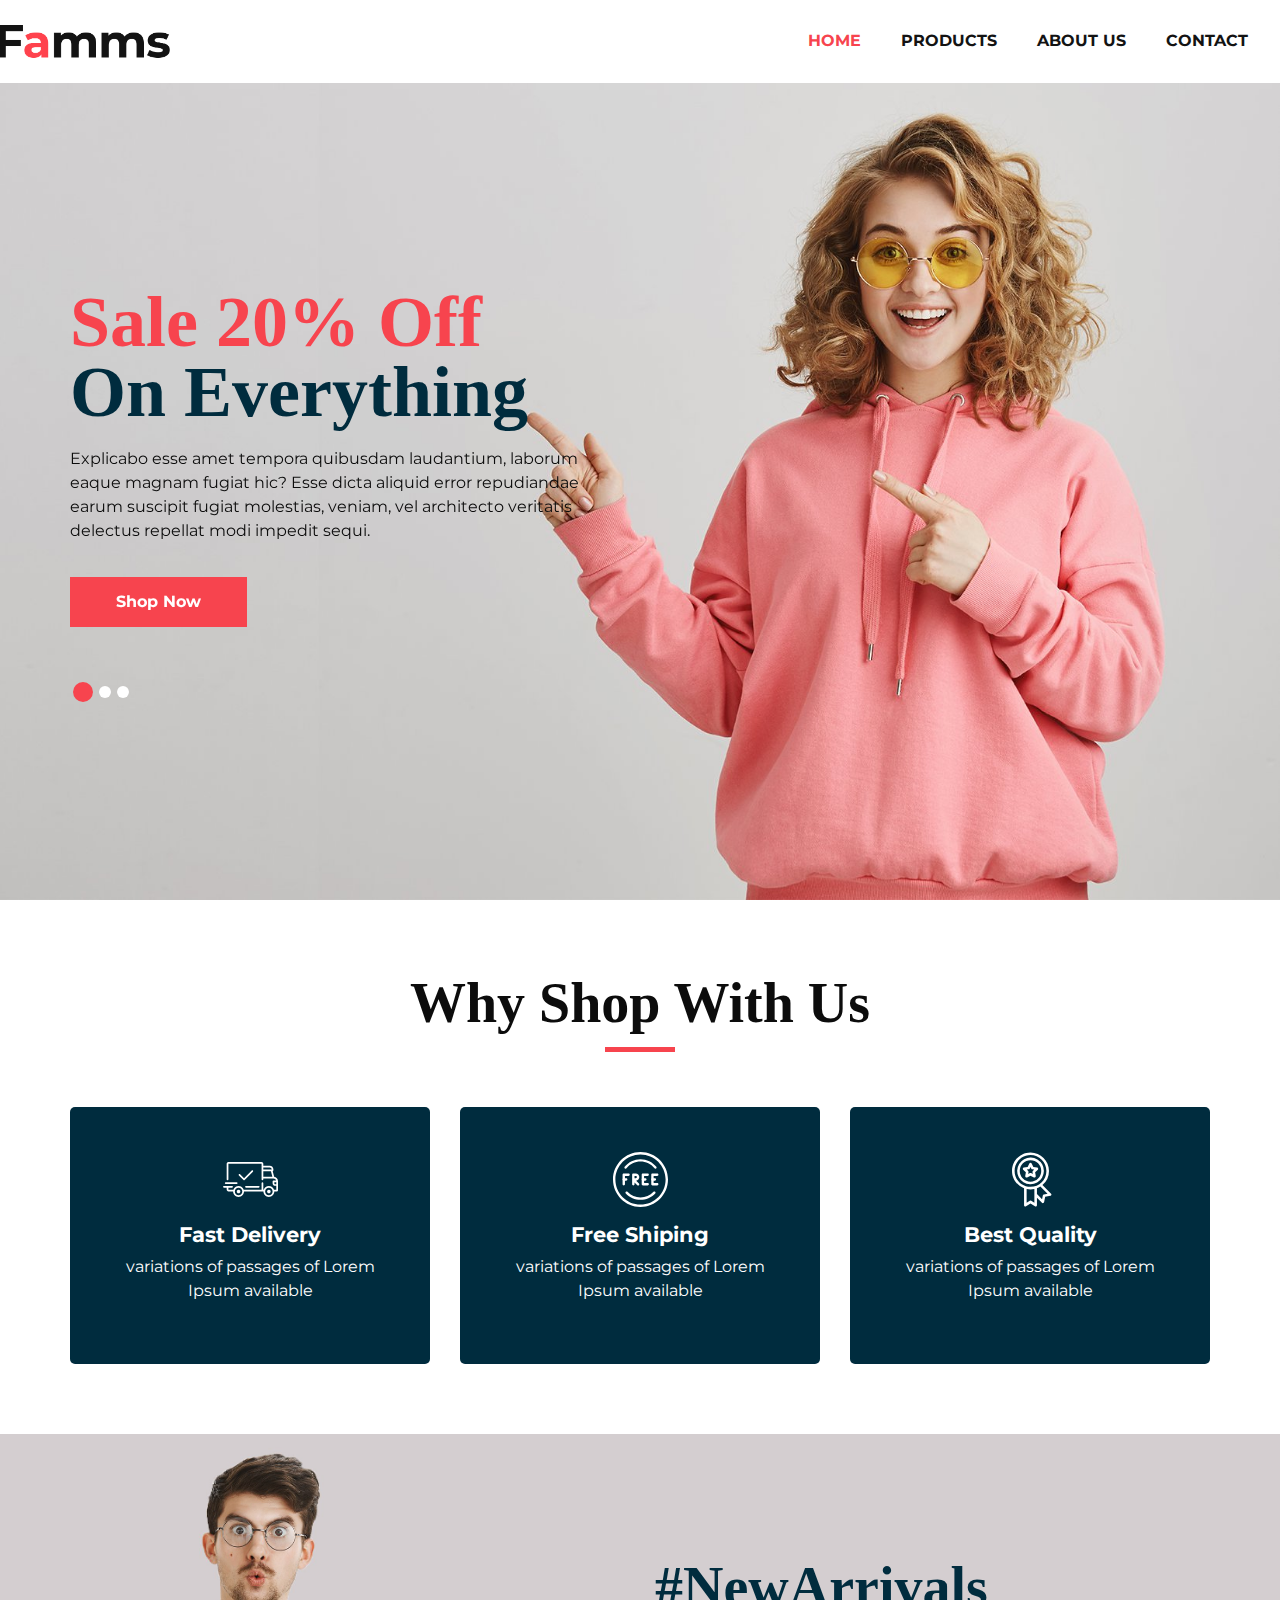
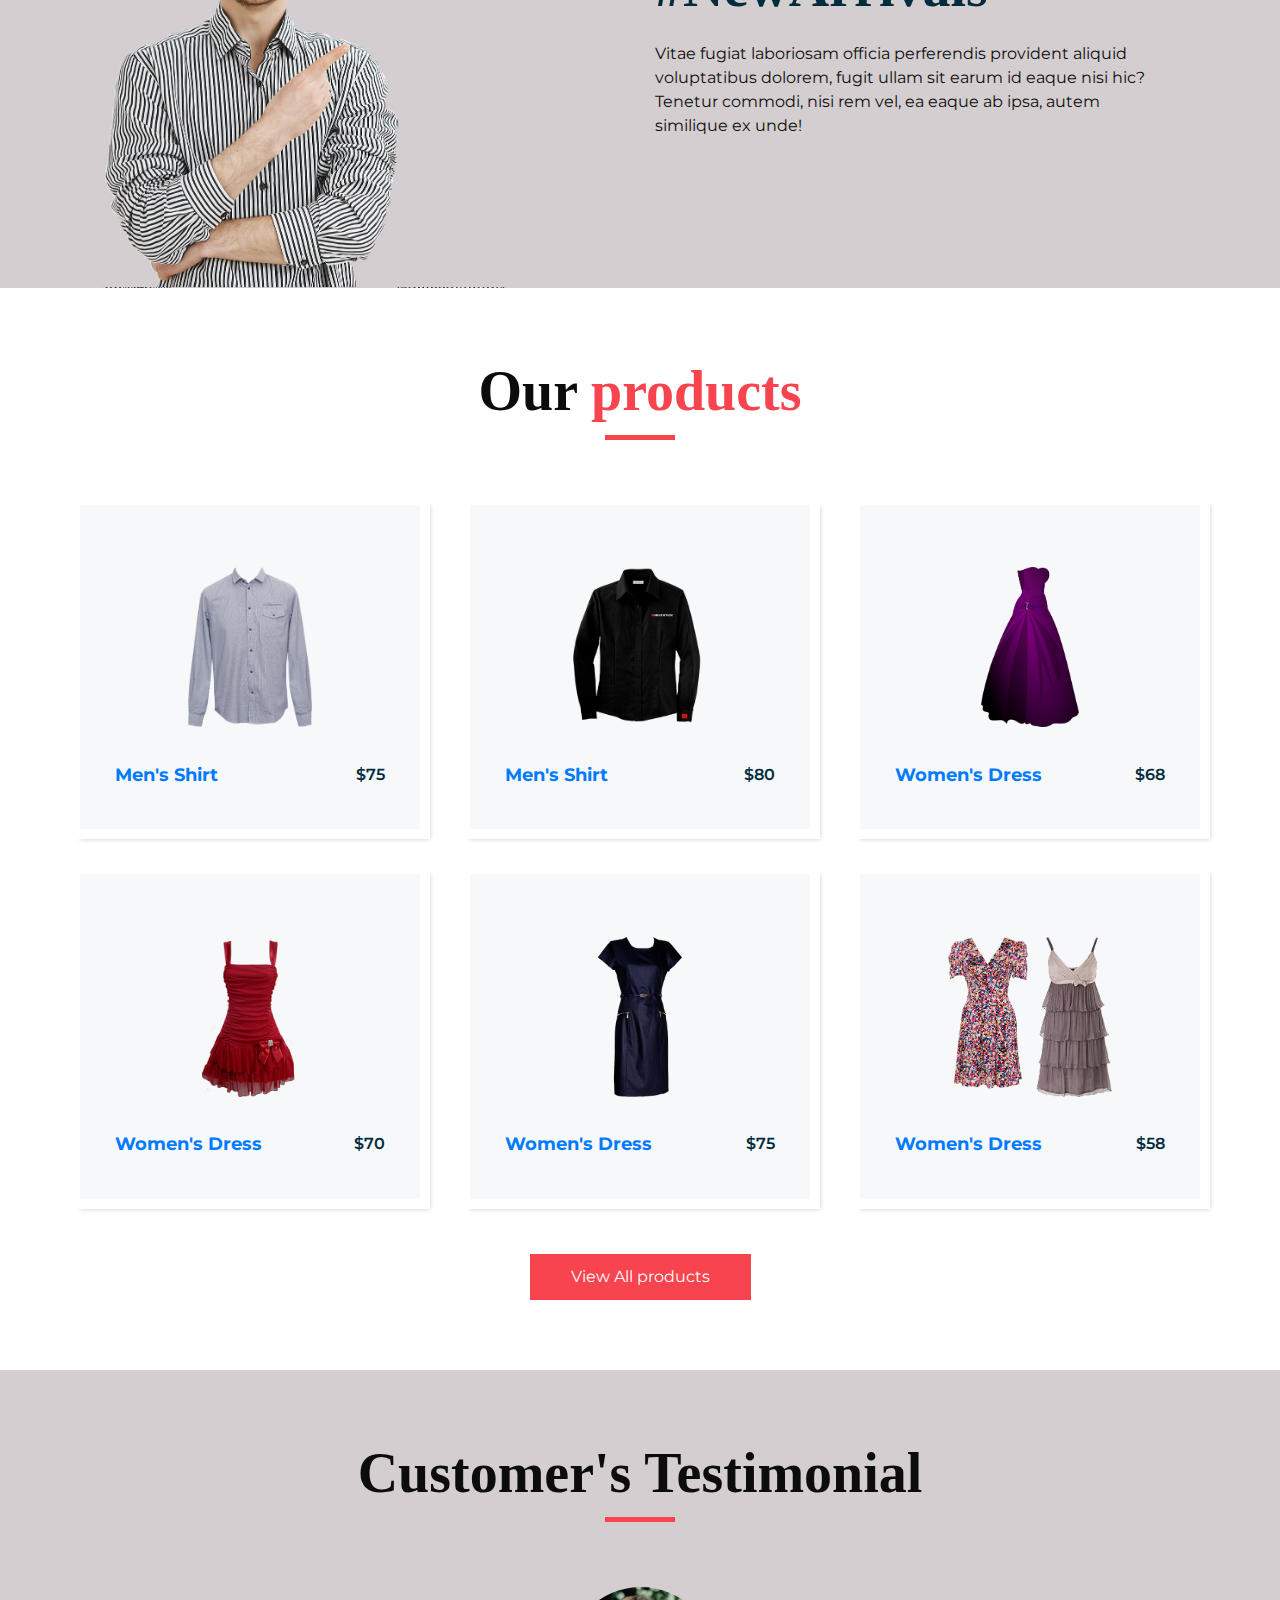
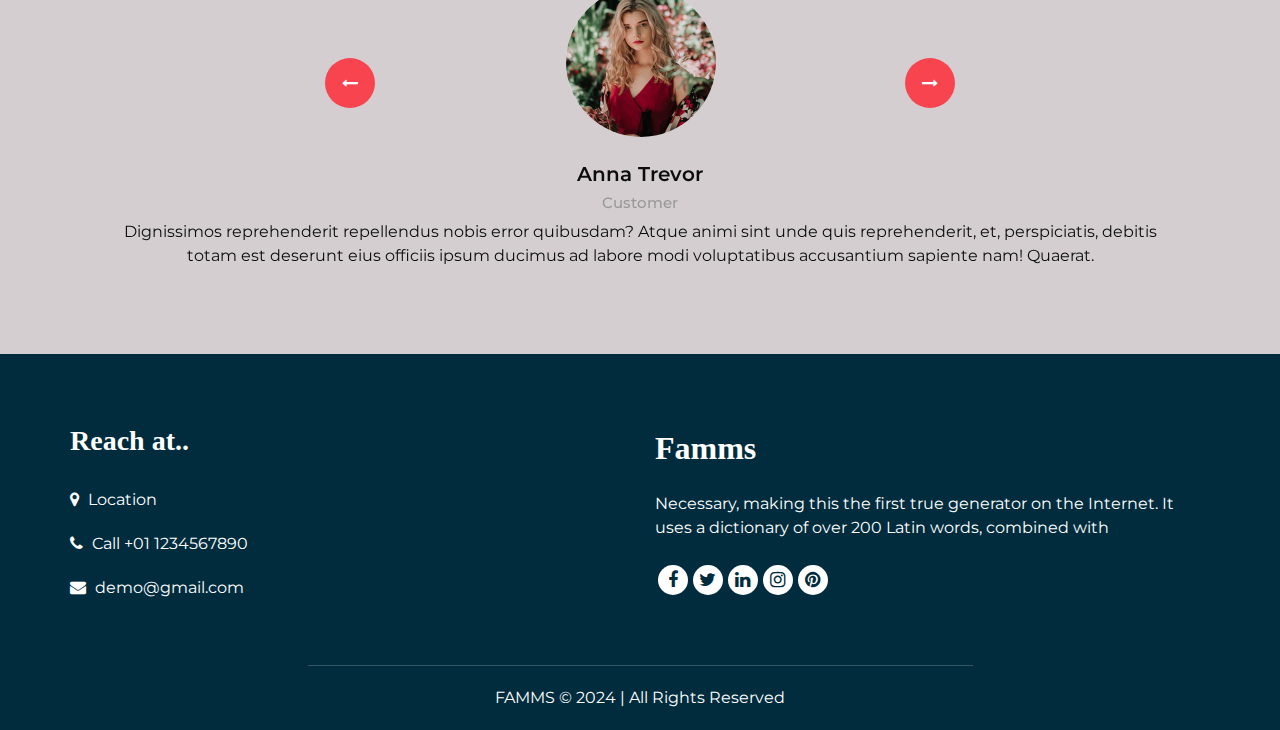
<file: index.html>
<!DOCTYPE html>
<html>

<head>
   <!-- Basic -->
   <meta charset="utf-8" />
   <meta http-equiv="X-UA-Compatible" content="IE=edge" />
   <!-- Mobile Metas -->
   <meta name="viewport" content="width=device-width, initial-scale=1, shrink-to-fit=no" />
   <!-- Site Metas -->
   <meta name="keywords" content="" />
   <meta name="description" content="" />
   <meta name="author" content="" />
   <link rel="shortcut icon" href="images/favicon.png" type="">
   <title>Home - Famms</title>
   <!-- bootstrap core css -->
   <link rel="stylesheet" type="text/css" href="css/bootstrap.css" />
   <!-- font awesome style -->
   <link href="css/font-awesome.min.css" rel="stylesheet" />
   <!-- Custom styles for this template -->
   <link href="css/style.css" rel="stylesheet" />
   <!-- responsive style -->
   <link href="css/responsive.css" rel="stylesheet" />
</head>

<body>
   <div class="hero_area">
      <!-- header section starts -->
      <header class="header_section">
         <div class="container">
            <nav class="navbar navbar-expand-lg custom_nav-container ">
               <a class="navbar-brand logo-left" href="#"><img width="250" src="images/logo.png" alt="#" /></a>
               <button class="navbar-toggler" type="button" data-toggle="collapse" data-target="#navbarSupportedContent"
                  aria-controls="navbarSupportedContent" aria-expanded="false" aria-label="Toggle navigation">
                  <span class=""> </span>
               </button>
               <div class="collapse navbar-collapse" id="navbarSupportedContent">
                  <ul class="navbar-nav right">
                     <li class="nav-item active">
                        <a class="nav-link" href="index.html">Home <span class="sr-only">(current)</span></a>
                     </li>
                     
                     <li class="nav-item">
                        <a class="nav-link" href="product.html">Products</a>
                     </li>
                     <li class="nav-item">
                        <a class="nav-link" href="about.html">About Us</a>
                     </li>
                     <li class="nav-item">
                        <a class="nav-link" href="contact.html">Contact</a>
                     </li>
                     <li class="nav-item">
                        <a class="nav-link" href="cart.html">
                           <svg version="1.1" id="Capa_1" xmlns="http://www.w3.org/2000/svg"
                              xmlns:xlink="http://www.w3.org/1999/xlink" x="0px" y="0px" viewBox="0 0 456.029 456.029"
                              style="enable-background:new 0 0 456.029 456.029;" xml:space="preserve">
                              <g>
                                 <g>
                                    <path
                                       d="M345.6,338.862c-29.184,0-53.248,23.552-53.248,53.248c0,29.184,23.552,53.248,53.248,53.248
                                          c29.184,0,53.248-23.552,53.248-53.248C398.336,362.926,374.784,338.862,345.6,338.862z" />
                                 </g>
                              </g>
                              <g>
                                 <g>
                                    <path d="M439.296,84.91c-1.024,0-2.56-0.512-4.096-0.512H112.64l-5.12-34.304C104.448,27.566,84.992,10.67,61.952,10.67H20.48
                                          C9.216,10.67,0,19.886,0,31.15c0,11.264,9.216,20.48,20.48,20.48h41.472c2.56,0,4.608,2.048,5.12,4.608l31.744,216.064
                                          c4.096,27.136,27.648,47.616,55.296,47.616h212.992c26.624,0,49.664-18.944,55.296-45.056l33.28-166.4
                                          C457.728,97.71,450.56,86.958,439.296,84.91z" />
                                 </g>
                              </g>
                              <g>
                                 <g>
                                    <path
                                       d="M215.04,389.55c-1.024-28.16-24.576-50.688-52.736-50.688c-29.696,1.536-52.224,26.112-51.2,55.296
                                          c1.024,28.16,24.064,50.688,52.224,50.688h1.024C193.536,443.31,216.576,418.734,215.04,389.55z" />
                                 </g>
                              </g>
                              <g>
                              </g>
                              <g>
                              </g>
                              <g>
                              </g>
                              <g>
                              </g>
                              <g>
                              </g>
                              <g>
                              </g>
                              <g>
                              </g>
                              <g>
                              </g>
                              <g>
                              </g>
                              <g>
                              </g>
                              <g>
                              </g>
                              <g>
                              </g>
                              <g>
                              </g>
                              <g>
                              </g>
                              <g>
                              </g>
                           </svg>
                        </a>
                     </li>
                     <form class="form-inline">
                        <button class="btn  my-2 my-sm-0 nav_search-btn" type="submit">
                           <i class="fa fa-search" aria-hidden="true"></i>
                        </button>
                     </form>
                  </ul>
               </div>
            </nav>
         </div>
      </header>
      <!-- end header section -->
      <!-- slider section -->
      <section class="slider_section ">
         <div class="slider_bg_box">
            <img src="images/slider-bg.jpg" alt="">
         </div>
         <div id="customCarousel1" class="carousel slide" data-ride="carousel">
            <div class="carousel-inner">
               <div class="carousel-item active">
                  <div class="container ">
                     <div class="row">
                        <div class="col-md-7 col-lg-6 ">
                           <div class="detail-box">
                              <h1>
                                 <span>
                                    Sale 20% Off
                                 </span>
                                 <br>
                                 On Everything
                              </h1>
                              <p>
                                 Explicabo esse amet tempora quibusdam laudantium, laborum eaque magnam fugiat hic? Esse
                                 dicta aliquid error repudiandae earum suscipit fugiat molestias, veniam, vel architecto
                                 veritatis delectus repellat modi impedit sequi.
                              </p>
                              <div class="btn-box">
                                 <a href="#product" class="btn1">
                                    Shop Now
                                 </a>
                              </div>
                           </div>
                        </div>
                     </div>
                  </div>
               </div>
               <div class="carousel-item ">
                  <div class="container ">
                     <div class="row">
                        <div class="col-md-7 col-lg-6 ">
                           <div class="detail-box">
                              <h1>
                                 <span>
                                    Sale 20% Off
                                 </span>
                                 <br>
                                 On Everything
                              </h1>
                              <p>
                                 Explicabo esse amet tempora quibusdam laudantium, laborum eaque magnam fugiat hic? Esse
                                 dicta aliquid error repudiandae earum suscipit fugiat molestias, veniam, vel architecto
                                 veritatis delectus repellat modi impedit sequi.
                              </p>
                              <div class="btn-box">
                                 <a href="#product" class="btn1">
                                    Shop Now
                                 </a>
                              </div>
                           </div>
                        </div>
                     </div>
                  </div>
               </div>
               <div class="carousel-item">
                  <div class="container ">
                     <div class="row">
                        <div class="col-md-7 col-lg-6 ">
                           <div class="detail-box">
                              <h1>
                                 <span>
                                    Sale 20% Off
                                 </span>
                                 <br>
                                 On Everything
                              </h1>
                              <p>
                                 Explicabo esse amet tempora quibusdam laudantium, laborum eaque magnam fugiat hic? Esse
                                 dicta aliquid error repudiandae earum suscipit fugiat molestias, veniam, vel architecto
                                 veritatis delectus repellat modi impedit sequi.
                              </p>
                              <div class="btn-box">
                                 <a href="#product" class="btn1">
                                    Shop Now
                                 </a>
                              </div>
                           </div>
                        </div>
                     </div>
                  </div>
               </div>
            </div>
            <div class="container">
               <ol class="carousel-indicators">
                  <li data-target="#customCarousel1" data-slide-to="0" class="active"></li>
                  <li data-target="#customCarousel1" data-slide-to="1"></li>
                  <li data-target="#customCarousel1" data-slide-to="2"></li>
               </ol>
            </div>
         </div>
      </section>
      <!-- end slider section -->
   </div>
   <!-- why section -->
   <section class="why_section layout_padding">
      <div class="container">
         <div class="heading_container heading_center">
            <h2>
               Why Shop With Us
            </h2>
         </div>
         <div class="row">
            <div class="col-md-4">
               <div class="box ">
                  <div class="img-box">
                     <svg version="1.1" id="Layer_1" xmlns="http://www.w3.org/2000/svg"
                        xmlns:xlink="http://www.w3.org/1999/xlink" x="0px" y="0px" viewBox="0 0 512 512"
                        style="enable-background:new 0 0 512 512;" xml:space="preserve">
                        <g>
                           <g>
                              <path d="M476.158,231.363l-13.259-53.035c3.625-0.77,6.345-3.986,6.345-7.839v-8.551c0-18.566-15.105-33.67-33.67-33.67h-60.392
                                    V110.63c0-9.136-7.432-16.568-16.568-16.568H50.772c-9.136,0-16.568,7.432-16.568,16.568V256c0,4.427,3.589,8.017,8.017,8.017
                                    c4.427,0,8.017-3.589,8.017-8.017V110.63c0-0.295,0.239-0.534,0.534-0.534h307.841c0.295,0,0.534,0.239,0.534,0.534v145.372
                                    c0,4.427,3.589,8.017,8.017,8.017c4.427,0,8.017-3.589,8.017-8.017v-9.088h94.569c0.008,0,0.014,0.002,0.021,0.002
                                    c0.008,0,0.015-0.001,0.022-0.001c11.637,0.008,21.518,7.646,24.912,18.171h-24.928c-4.427,0-8.017,3.589-8.017,8.017v17.102
                                    c0,13.851,11.268,25.119,25.119,25.119h9.086v35.273h-20.962c-6.886-19.883-25.787-34.205-47.982-34.205
                                    s-41.097,14.322-47.982,34.205h-3.86v-60.393c0-4.427-3.589-8.017-8.017-8.017c-4.427,0-8.017,3.589-8.017,8.017v60.391H192.817
                                    c-6.886-19.883-25.787-34.205-47.982-34.205s-41.097,14.322-47.982,34.205H50.772c-0.295,0-0.534-0.239-0.534-0.534v-17.637
                                    h34.739c4.427,0,8.017-3.589,8.017-8.017s-3.589-8.017-8.017-8.017H8.017c-4.427,0-8.017,3.589-8.017,8.017
                                    s3.589,8.017,8.017,8.017h26.188v17.637c0,9.136,7.432,16.568,16.568,16.568h43.304c-0.002,0.178-0.014,0.355-0.014,0.534
                                    c0,27.996,22.777,50.772,50.772,50.772s50.772-22.776,50.772-50.772c0-0.18-0.012-0.356-0.014-0.534h180.67
                                    c-0.002,0.178-0.014,0.355-0.014,0.534c0,27.996,22.777,50.772,50.772,50.772c27.995,0,50.772-22.776,50.772-50.772
                                    c0-0.18-0.012-0.356-0.014-0.534h26.203c4.427,0,8.017-3.589,8.017-8.017v-85.511C512,251.989,496.423,234.448,476.158,231.363z
                                    M375.182,144.301h60.392c9.725,0,17.637,7.912,17.637,17.637v0.534h-78.029V144.301z M375.182,230.881v-52.376h71.235
                                    l13.094,52.376H375.182z M144.835,401.904c-19.155,0-34.739-15.583-34.739-34.739s15.584-34.739,34.739-34.739
                                    c19.155,0,34.739,15.583,34.739,34.739S163.99,401.904,144.835,401.904z M427.023,401.904c-19.155,0-34.739-15.583-34.739-34.739
                                    s15.584-34.739,34.739-34.739c19.155,0,34.739,15.583,34.739,34.739S446.178,401.904,427.023,401.904z M495.967,299.29h-9.086
                                    c-5.01,0-9.086-4.076-9.086-9.086v-9.086h18.171V299.29z" />
                           </g>
                        </g>
                        <g>
                           <g>
                              <path
                                 d="M144.835,350.597c-9.136,0-16.568,7.432-16.568,16.568c0,9.136,7.432,16.568,16.568,16.568
                                    c9.136,0,16.568-7.432,16.568-16.568C161.403,358.029,153.971,350.597,144.835,350.597z" />
                           </g>
                        </g>
                        <g>
                           <g>
                              <path
                                 d="M427.023,350.597c-9.136,0-16.568,7.432-16.568,16.568c0,9.136,7.432,16.568,16.568,16.568
                                    c9.136,0,16.568-7.432,16.568-16.568C443.591,358.029,436.159,350.597,427.023,350.597z" />
                           </g>
                        </g>
                        <g>
                           <g>
                              <path d="M332.96,316.393H213.244c-4.427,0-8.017,3.589-8.017,8.017s3.589,8.017,8.017,8.017H332.96
                                    c4.427,0,8.017-3.589,8.017-8.017S337.388,316.393,332.96,316.393z" />
                           </g>
                        </g>
                        <g>
                           <g>
                              <path d="M127.733,282.188H25.119c-4.427,0-8.017,3.589-8.017,8.017s3.589,8.017,8.017,8.017h102.614
                                    c4.427,0,8.017-3.589,8.017-8.017S132.16,282.188,127.733,282.188z" />
                           </g>
                        </g>
                        <g>
                           <g>
                              <path d="M278.771,173.37c-3.13-3.13-8.207-3.13-11.337,0.001l-71.292,71.291l-37.087-37.087c-3.131-3.131-8.207-3.131-11.337,0
                                    c-3.131,3.131-3.131,8.206,0,11.337l42.756,42.756c1.565,1.566,3.617,2.348,5.668,2.348s4.104-0.782,5.668-2.348l76.96-76.96
                                    C281.901,181.576,281.901,176.501,278.771,173.37z" />
                           </g>
                        </g>
                        <g>
                        </g>
                        <g>
                        </g>
                        <g>
                        </g>
                        <g>
                        </g>
                        <g>
                        </g>
                        <g>
                        </g>
                        <g>
                        </g>
                        <g>
                        </g>
                        <g>
                        </g>
                        <g>
                        </g>
                        <g>
                        </g>
                        <g>
                        </g>
                        <g>
                        </g>
                        <g>
                        </g>
                        <g>
                        </g>
                     </svg>
                  </div>
                  <div class="detail-box">
                     <h5>
                        Fast Delivery
                     </h5>
                     <p>
                        variations of passages of Lorem Ipsum available
                     </p>
                  </div>
               </div>
            </div>
            <div class="col-md-4">
               <div class="box ">
                  <div class="img-box">
                     <svg version="1.1" id="Capa_1" xmlns="http://www.w3.org/2000/svg"
                        xmlns:xlink="http://www.w3.org/1999/xlink" x="0px" y="0px" viewBox="0 0 490.667 490.667"
                        style="enable-background:new 0 0 490.667 490.667;" xml:space="preserve">
                        <g>
                           <g>
                              <path d="M138.667,192H96c-5.888,0-10.667,4.779-10.667,10.667V288c0,5.888,4.779,10.667,10.667,10.667s10.667-4.779,10.667-10.667
                                    v-74.667h32c5.888,0,10.667-4.779,10.667-10.667S144.555,192,138.667,192z" />
                           </g>
                        </g>
                        <g>
                           <g>
                              <path d="M117.333,234.667H96c-5.888,0-10.667,4.779-10.667,10.667S90.112,256,96,256h21.333c5.888,0,10.667-4.779,10.667-10.667
                                    S123.221,234.667,117.333,234.667z" />
                           </g>
                        </g>
                        <g>
                           <g>
                              <path d="M245.333,0C110.059,0,0,110.059,0,245.333s110.059,245.333,245.333,245.333s245.333-110.059,245.333-245.333
                                    S380.608,0,245.333,0z M245.333,469.333c-123.52,0-224-100.48-224-224s100.48-224,224-224s224,100.48,224,224
                                    S368.853,469.333,245.333,469.333z" />
                           </g>
                        </g>
                        <g>
                           <g>
                              <path d="M386.752,131.989C352.085,88.789,300.544,64,245.333,64s-106.752,24.789-141.419,67.989
                                    c-3.691,4.587-2.965,11.307,1.643,14.997c4.587,3.691,11.307,2.965,14.976-1.643c30.613-38.144,76.096-60.011,124.8-60.011
                                    s94.187,21.867,124.779,60.011c2.112,2.624,5.205,3.989,8.32,3.989c2.368,0,4.715-0.768,6.677-2.347
                                    C389.717,143.296,390.443,136.576,386.752,131.989z" />
                           </g>
                        </g>
                        <g>
                           <g>
                              <path
                                 d="M376.405,354.923c-4.224-4.032-11.008-3.861-15.061,0.405c-30.613,32.235-71.808,50.005-116.011,50.005
                                    s-85.397-17.771-115.989-50.005c-4.032-4.309-10.816-4.437-15.061-0.405c-4.309,4.053-4.459,10.816-0.405,15.083
                                    c34.667,36.544,81.344,56.661,131.456,56.661s96.789-20.117,131.477-56.661C380.864,365.739,380.693,358.976,376.405,354.923z" />
                           </g>
                        </g>
                        <g>
                           <g>
                              <path d="M206.805,255.723c15.701-2.027,27.861-15.488,27.861-31.723c0-17.643-14.357-32-32-32h-21.333
                                    c-5.888,0-10.667,4.779-10.667,10.667v42.581c0,0.043,0,0.107,0,0.149V288c0,5.888,4.779,10.667,10.667,10.667
                                    S192,293.888,192,288v-16.917l24.448,24.469c2.091,2.069,4.821,3.115,7.552,3.115c2.731,0,5.461-1.045,7.531-3.136
                                    c4.16-4.16,4.16-10.923,0-15.083L206.805,255.723z M192,234.667v-21.333h10.667c5.867,0,10.667,4.779,10.667,10.667
                                    s-4.8,10.667-10.667,10.667H192z" />
                           </g>
                        </g>
                        <g>
                           <g>
                              <path d="M309.333,277.333h-32v-64h32c5.888,0,10.667-4.779,10.667-10.667S315.221,192,309.333,192h-42.667
                                    c-5.888,0-10.667,4.779-10.667,10.667V288c0,5.888,4.779,10.667,10.667,10.667h42.667c5.888,0,10.667-4.779,10.667-10.667
                                    S315.221,277.333,309.333,277.333z" />
                           </g>
                        </g>
                        <g>
                           <g>
                              <path d="M288,234.667h-21.333c-5.888,0-10.667,4.779-10.667,10.667S260.779,256,266.667,256H288
                                    c5.888,0,10.667-4.779,10.667-10.667S293.888,234.667,288,234.667z" />
                           </g>
                        </g>
                        <g>
                           <g>
                              <path d="M394.667,277.333h-32v-64h32c5.888,0,10.667-4.779,10.667-10.667S400.555,192,394.667,192H352
                                    c-5.888,0-10.667,4.779-10.667,10.667V288c0,5.888,4.779,10.667,10.667,10.667h42.667c5.888,0,10.667-4.779,10.667-10.667
                                    S400.555,277.333,394.667,277.333z" />
                           </g>
                        </g>
                        <g>
                           <g>
                              <path d="M373.333,234.667H352c-5.888,0-10.667,4.779-10.667,10.667S346.112,256,352,256h21.333
                                    c5.888,0,10.667-4.779,10.667-10.667S379.221,234.667,373.333,234.667z" />
                           </g>
                        </g>
                        <g>
                        </g>
                        <g>
                        </g>
                        <g>
                        </g>
                        <g>
                        </g>
                        <g>
                        </g>
                        <g>
                        </g>
                        <g>
                        </g>
                        <g>
                        </g>
                        <g>
                        </g>
                        <g>
                        </g>
                        <g>
                        </g>
                        <g>
                        </g>
                        <g>
                        </g>
                        <g>
                        </g>
                        <g>
                        </g>
                     </svg>
                  </div>
                  <div class="detail-box">
                     <h5>
                        Free Shiping
                     </h5>
                     <p>
                        variations of passages of Lorem Ipsum available
                     </p>
                  </div>
               </div>
            </div>
            <div class="col-md-4">
               <div class="box ">
                  <div class="img-box">
                     <svg id="_30_Premium" height="512" viewBox="0 0 512 512" width="512"
                        xmlns="http://www.w3.org/2000/svg" data-name="30_Premium">
                        <g id="filled">
                           <path
                              d="m252.92 300h3.08a124.245 124.245 0 1 0 -4.49-.09c.075.009.15.023.226.03.394.039.789.06 1.184.06zm-96.92-124a100 100 0 1 1 100 100 100.113 100.113 0 0 1 -100-100z" />
                           <path
                              d="m447.445 387.635-80.4-80.4a171.682 171.682 0 0 0 60.955-131.235c0-94.841-77.159-172-172-172s-172 77.159-172 172c0 73.747 46.657 136.794 112 161.2v158.8c-.3 9.289 11.094 15.384 18.656 9.984l41.344-27.562 41.344 27.562c7.574 5.4 18.949-.7 18.656-9.984v-70.109l46.6 46.594c6.395 6.789 18.712 3.025 20.253-6.132l9.74-48.724 48.725-9.742c9.163-1.531 12.904-13.893 6.127-20.252zm-339.445-211.635c0-81.607 66.393-148 148-148s148 66.393 148 148-66.393 148-148 148-148-66.393-148-148zm154.656 278.016a12 12 0 0 0 -13.312 0l-29.344 19.562v-129.378a172.338 172.338 0 0 0 72 0v129.38zm117.381-58.353a12 12 0 0 0 -9.415 9.415l-6.913 34.58-47.709-47.709v-54.749a171.469 171.469 0 0 0 31.467-15.6l67.151 67.152z" />
                           <path
                              d="m287.62 236.985c8.349 4.694 19.251-3.212 17.367-12.618l-5.841-35.145 25.384-25c7.049-6.5 2.89-19.3-6.634-20.415l-35.23-5.306-15.933-31.867c-4.009-8.713-17.457-8.711-21.466 0l-15.933 31.866-35.23 5.306c-9.526 1.119-13.681 13.911-6.634 20.415l25.384 25-5.841 35.145c-1.879 9.406 9 17.31 17.367 12.618l31.62-16.414zm-53-32.359 2.928-17.615a12 12 0 0 0 -3.417-10.516l-12.721-12.531 17.658-2.66a12 12 0 0 0 8.947-6.5l7.985-15.971 7.985 15.972a12 12 0 0 0 8.947 6.5l17.658 2.66-12.723 12.535a12 12 0 0 0 -3.417 10.516l2.928 17.615-15.849-8.231a12 12 0 0 0 -11.058 0z" />
                        </g>
                     </svg>
                  </div>
                  <div class="detail-box">
                     <h5>
                        Best Quality
                     </h5>
                     <p>
                        variations of passages of Lorem Ipsum available
                     </p>
                  </div>
               </div>
            </div>
         </div>
      </div>
   </section>
   <!-- end why section -->

   <!-- arrival section -->
   <section class="arrival_section">
      <div class="container">
         <div class="box">
            <div class="arrival_bg_box">
               <img src="images/arrival-bg.png" alt="">
            </div>
            <div class="row">
               <div class="col-md-6 ml-auto">
                  <div class="heading_container remove_line_bt">
                     <h2>
                        #NewArrivals
                     </h2>
                  </div>
                  <p style="margin-top: 20px;margin-bottom: 30px;">
                     Vitae fugiat laboriosam officia perferendis provident aliquid voluptatibus dolorem, fugit ullam sit
                     earum id eaque nisi hic? Tenetur commodi, nisi rem vel, ea eaque ab ipsa, autem similique ex unde!
                  </p>
               </div>
            </div>
         </div>
      </div>
   </section>
   <!-- end arrival section -->

   <!-- product section -->
   <section id="product" class="product_section layout_padding">
      <div class="container">
         <div class="heading_container heading_center">
            <h2>
               Our <span>products</span>
            </h2>
         </div>
         <div class="row">
            <div class="col-sm-6 col-md-4 col-lg-4">
               <a href="product-landing.html?id=1" class="option1">
               <div class="box">
                  <div class="img-box">
                     <img src="images/p1.png" alt="Men's Shirt">
                  </div>
                  <div class="detail-box">
                     <h5>
                        Men's Shirt
                     </h5>
                     <h6>
                        $75
                     </h6>
                  </div>
               </div>
               </a>
            </div>
            <div class="col-sm-6 col-md-4 col-lg-4">
               <a href="product-landing.html?id=2" class="option1">
               <div class="box">
                  <div class="img-box">
                     <img src="images/p2.png" alt="Men's Shirt">
                  </div>
                  <div class="detail-box">
                     <h5>
                        Men's Shirt
                     </h5>
                     <h6>
                        $80
                     </h6>
                  </div>
               </div>
            </a>
            </div>
            <div class="col-sm-6 col-md-4 col-lg-4">
               <a href="product-landing.html?id=3" class="option1">
               <div class="box">
                  <div class="img-box">
                     <img src="images/p3.png" alt="Women's Dress">
                  </div>
                  <div class="detail-box">
                     <h5>
                        Women's Dress
                     </h5>
                     <h6>
                        $68
                     </h6>
                  </div>
               </div>
               </a>
            </div>
            <div class="col-sm-6 col-md-4 col-lg-4">
               <a href="product-landing.html?id=4" class="option1">
               <div class="box">
                  <div class="img-box">
                     <img src="images/p4.png" alt="Women's Dress">
                  </div>
                  <div class="detail-box">
                     <h5>
                        Women's Dress
                     </h5>
                     <h6>
                        $70
                     </h6>
                  </div>
               </div>
               </a>
            </div>
            <div class="col-sm-6 col-md-4 col-lg-4">
               <a href="product-landing.html?id=5" class="option1">
               <div class="box">
                  <div class="img-box">
                     <img src="images/p5.png" alt="Women's Dress">
                  </div>
                  <div class="detail-box">
                     <h5>
                        Women's Dress
                     </h5>
                     <h6>
                        $75
                     </h6>
                  </div>
               </div>
               </a>
            </div>
            <div class="col-sm-6 col-md-4 col-lg-4">
               <a href="product-landing.html?id=6" class="option1">
               <div class="box">
                  <div class="img-box">
                     <img src="images/p6.png" alt="Women's Dress">
                  </div>
                  <div class="detail-box">
                     <h5>
                        Women's Dress
                     </h5>
                     <h6>
                        $58
                     </h6>
                  </div>
               </div>
               </a>
            </div>
         </div>
         <div class="btn-box">
            <a href="product.html">
            View All products
            </a>
         </div>
      </div>
   </section>
   
   <!-- end product section -->

   <!-- client section -->
   <section class="client_section layout_padding" style="background-color: #d4ced0;">
      <div class="container-fuild">
         <div class="heading_container heading_center">
            <h2>
               Customer's Testimonial
            </h2>
         </div>
         <div id="carouselExample3Controls" class="carousel slide" data-ride="carousel">
            <div class="carousel-inner">
               <div class="carousel-item active">
                  <div class="box col-lg-10 mx-auto">
                     <div class="img_container">
                        <div class="img-box">
                           <div class="img_box-inner">
                              <img src="images/client.jpg" alt="">
                           </div>
                        </div>
                     </div>
                     <div class="detail-box">
                        <h5>
                           Anna Trevor
                        </h5>
                        <h6>
                           Customer
                        </h6>
                        <p>
                           Dignissimos reprehenderit repellendus nobis error quibusdam? Atque animi sint unde quis
                           reprehenderit, et, perspiciatis, debitis totam est deserunt eius officiis ipsum ducimus ad
                           labore modi voluptatibus accusantium sapiente nam! Quaerat.
                        </p>
                     </div>
                  </div>
               </div>
               <div class="carousel-item">
                  <div class="box col-lg-10 mx-auto">
                     <div class="img_container">
                        <div class="img-box">
                           <div class="img_box-inner">
                              <img src="images/client.jpg" alt="">
                           </div>
                        </div>
                     </div>
                     <div class="detail-box">
                        <h5>
                           Anna Trevor
                        </h5>
                        <h6>
                           Customer
                        </h6>
                        <p>
                           Dignissimos reprehenderit repellendus nobis error quibusdam? Atque animi sint unde quis
                           reprehenderit, et, perspiciatis, debitis totam est deserunt eius officiis ipsum ducimus ad
                           labore modi voluptatibus accusantium sapiente nam! Quaerat.
                        </p>
                     </div>
                  </div>
               </div>
               <div class="carousel-item">
                  <div class="box col-lg-10 mx-auto">
                     <div class="img_container">
                        <div class="img-box">
                           <div class="img_box-inner">
                              <img src="images/client.jpg" alt="">
                           </div>
                        </div>
                     </div>
                     <div class="detail-box">
                        <h5>
                           Anna Trevor
                        </h5>
                        <h6>
                           Customer
                        </h6>
                        <p>
                           Dignissimos reprehenderit repellendus nobis error quibusdam? Atque animi sint unde quis
                           reprehenderit, et, perspiciatis, debitis totam est deserunt eius officiis ipsum ducimus ad
                           labore modi voluptatibus accusantium sapiente nam! Quaerat.
                        </p>
                     </div>
                  </div>
               </div>
            </div>
            <div class="carousel_btn_box">
               <a class="carousel-control-prev" href="#carouselExample3Controls" role="button" data-slide="prev">
                  <i class="fa fa-long-arrow-left" aria-hidden="true"></i>
                  <span class="sr-only">Previous</span>
               </a>
               <a class="carousel-control-next" href="#carouselExample3Controls" role="button" data-slide="next">
                  <i class="fa fa-long-arrow-right" aria-hidden="true"></i>
                  <span class="sr-only">Next</span>
               </a>
            </div>
         </div>
      </div>
   </section>
   <!-- end client section -->
   <!-- footer start -->
   <footer class="footer_section">
      <div class="container">
         <div class="row">
            <div class="col-md-6 footer-col">
               <div class="footer_contact">
                  <h4>
                     Reach at..
                  </h4>
                  <div class="contact_link_box">
                     <a href="">
                     <i class="fa fa-map-marker" aria-hidden="true"></i>
                     <span>
                     Location
                     </span>
                     </a>
                     <a href="">
                     <i class="fa fa-phone" aria-hidden="true"></i>
                     <span>
                     Call +01 1234567890
                     </span>
                     </a>
                     <a href="">
                     <i class="fa fa-envelope" aria-hidden="true"></i>
                     <span>
                     demo@gmail.com
                     </span>
                     </a>
                  </div>
               </div>
            </div>
            <div class="col-md-6 footer-col">
               <div class="footer_detail">
                  <a href="index.html" class="footer-logo">
                  Famms
                  </a>
                  <p>
                     Necessary, making this the first true generator on the Internet. It uses a dictionary of over 200 Latin words, combined with
                  </p>
                  <div class="footer_social">
                     <a href="">
                     <i class="fa fa-facebook" aria-hidden="true"></i>
                     </a>
                     <a href="">
                     <i class="fa fa-twitter" aria-hidden="true"></i>
                     </a>
                     <a href="">
                     <i class="fa fa-linkedin" aria-hidden="true"></i>
                     </a>
                     <a href="">
                     <i class="fa fa-instagram" aria-hidden="true"></i>
                     </a>
                     <a href="">
                     <i class="fa fa-pinterest" aria-hidden="true"></i>
                     </a>
                  </div>
               </div>
            </div>
            
         </div>
         <div class="footer-info">
            <div class="col-lg-7 mx-auto px-0">
               <p>FAMMS © 2024 | All Rights Reserved
               </p>
            </div>
         </div>
      </div>
   </footer>
   <!-- jQery -->
   <script src="js/jquery-3.4.1.min.js"></script>
   <!-- popper js -->
   <script src="js/popper.min.js"></script>
   <!-- bootstrap js -->
   <script src="js/bootstrap.js"></script>
   <!-- custom js -->
   <script src="js/custom.js"></script>
</body>

</html>
</file>
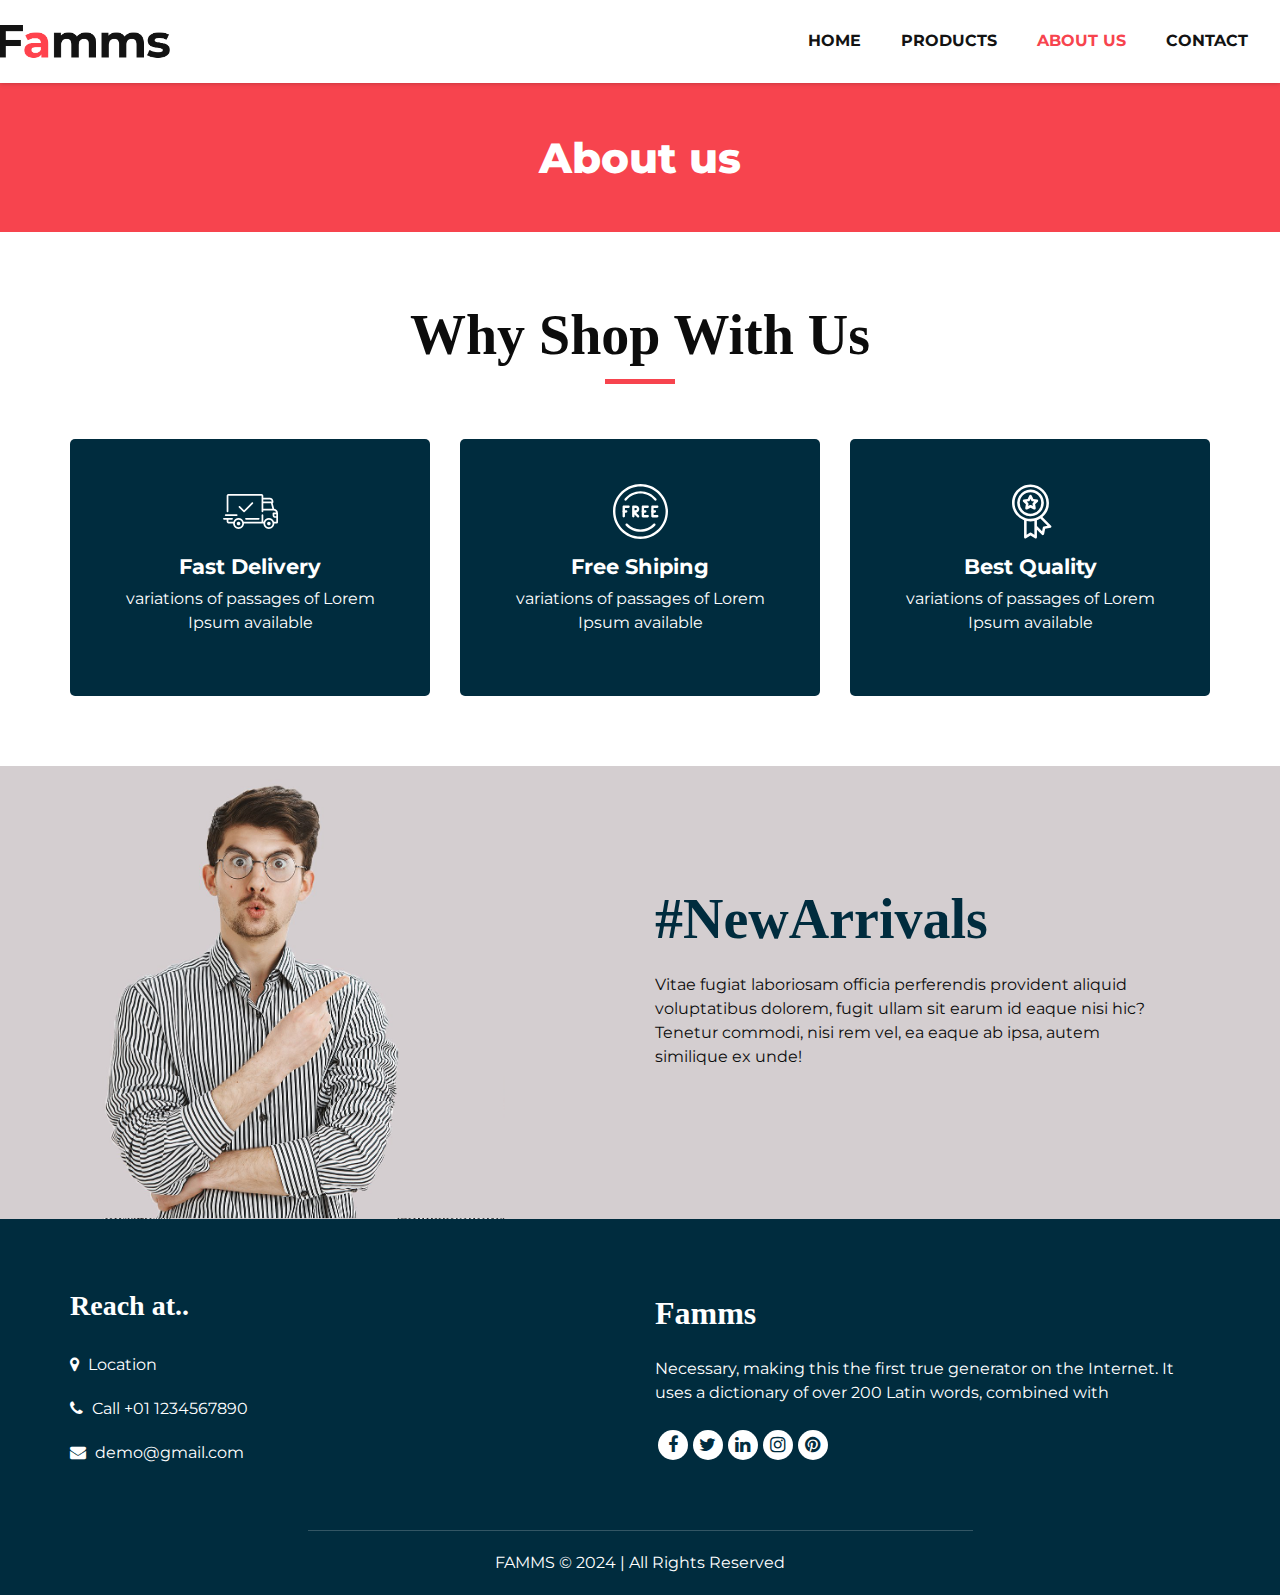
<file: about.html>
<!DOCTYPE html>
<html>
   <head>
      <!-- Basic -->
      <meta charset="utf-8" />
      <meta http-equiv="X-UA-Compatible" content="IE=edge" />
      <!-- Mobile Metas -->
      <meta name="viewport" content="width=device-width, initial-scale=1, shrink-to-fit=no" />
      <!-- Site Metas -->
      <meta name="keywords" content="" />
      <meta name="description" content="" />
      <meta name="author" content="" />
      <link rel="shortcut icon" href="images/favicon.png" type="">
      <title>About - Famms</title>
      <!-- bootstrap core css -->
      <link rel="stylesheet" type="text/css" href="css/bootstrap.css" />
      <!-- font awesome style -->
      <link href="css/font-awesome.min.css" rel="stylesheet" />
      <!-- Custom styles for this template -->
      <link href="css/style.css" rel="stylesheet" />
      <!-- responsive style -->
      <link href="css/responsive.css" rel="stylesheet" />
   </head>
   <body class="sub_page">
      <div class="hero_area">
         <!-- header section strats -->
         <header class="header_section">
            <div class="container">
               <nav class="navbar navbar-expand-lg custom_nav-container ">
                  <a class="navbar-brand logo-left" href="index.html"><img width="250" src="images/logo.png" alt="#" /></a>
                  <button class="navbar-toggler" type="button" data-toggle="collapse" data-target="#navbarSupportedContent" aria-controls="navbarSupportedContent" aria-expanded="false" aria-label="Toggle navigation">
                  <span class=""> </span>
                  </button>
                  <div class="collapse navbar-collapse" id="navbarSupportedContent">
                     <ul class="navbar-nav right">
                        <li class="nav-item">
                           <a class="nav-link" href="index.html">Home <span class="sr-only">(current)</span></a>
                        </li>
                        
                        <li class="nav-item">
                           <a class="nav-link" href="product.html">Products</a>
                        </li>
                        <li class="nav-item active">
                           <a class="nav-link" href="#">About Us</a>
                        </li>
                        <li class="nav-item">
                           <a class="nav-link" href="contact.html">Contact</a>
                        </li>
                        <li class="nav-item">
                           <a class="nav-link" href="cart.html">
                              <svg version="1.1" id="Capa_1" xmlns="http://www.w3.org/2000/svg" xmlns:xlink="http://www.w3.org/1999/xlink" x="0px" y="0px" viewBox="0 0 456.029 456.029" style="enable-background:new 0 0 456.029 456.029;" xml:space="preserve">
                                 <g>
                                    <g>
                                       <path d="M345.6,338.862c-29.184,0-53.248,23.552-53.248,53.248c0,29.184,23.552,53.248,53.248,53.248
                                          c29.184,0,53.248-23.552,53.248-53.248C398.336,362.926,374.784,338.862,345.6,338.862z" />
                                    </g>
                                 </g>
                                 <g>
                                    <g>
                                       <path d="M439.296,84.91c-1.024,0-2.56-0.512-4.096-0.512H112.64l-5.12-34.304C104.448,27.566,84.992,10.67,61.952,10.67H20.48
                                          C9.216,10.67,0,19.886,0,31.15c0,11.264,9.216,20.48,20.48,20.48h41.472c2.56,0,4.608,2.048,5.12,4.608l31.744,216.064
                                          c4.096,27.136,27.648,47.616,55.296,47.616h212.992c26.624,0,49.664-18.944,55.296-45.056l33.28-166.4
                                          C457.728,97.71,450.56,86.958,439.296,84.91z" />
                                    </g>
                                 </g>
                                 <g>
                                    <g>
                                       <path d="M215.04,389.55c-1.024-28.16-24.576-50.688-52.736-50.688c-29.696,1.536-52.224,26.112-51.2,55.296
                                          c1.024,28.16,24.064,50.688,52.224,50.688h1.024C193.536,443.31,216.576,418.734,215.04,389.55z" />
                                    </g>
                                 </g>
                                 <g>
                                 </g>
                                 <g>
                                 </g>
                                 <g>
                                 </g>
                                 <g>
                                 </g>
                                 <g>
                                 </g>
                                 <g>
                                 </g>
                                 <g>
                                 </g>
                                 <g>
                                 </g>
                                 <g>
                                 </g>
                                 <g>
                                 </g>
                                 <g>
                                 </g>
                                 <g>
                                 </g>
                                 <g>
                                 </g>
                                 <g>
                                 </g>
                                 <g>
                                 </g>
                              </svg>
                           </a>
                        </li>
                        <form class="form-inline">
                           <button class="btn  my-2 my-sm-0 nav_search-btn" type="submit">
                           <i class="fa fa-search" aria-hidden="true"></i>
                           </button>
                        </form>
                     </ul>
                  </div>
               </nav>
            </div>
         </header>
         <!-- end header section -->
      </div>
      <!-- inner page section -->
      <section class="inner_page_head">
         <div class="container_fuild">
            <div class="row">
               <div class="col-md-12">
                  <div class="full">
                     <h3>About us</h3>
                  </div>
               </div>
            </div>
         </div>
      </section>
      <!-- end inner page section -->
      <!-- why section -->
      <section class="why_section layout_padding">
         <div class="container">
            <div class="heading_container heading_center">
               <h2>
                  Why Shop With Us
               </h2>
            </div>
            <div class="row">
               <div class="col-md-4">
                  <div class="box ">
                     <div class="img-box">
                        <svg version="1.1" id="Layer_1" xmlns="http://www.w3.org/2000/svg" xmlns:xlink="http://www.w3.org/1999/xlink" x="0px" y="0px" viewBox="0 0 512 512" style="enable-background:new 0 0 512 512;" xml:space="preserve">
                           <g>
                              <g>
                                 <path d="M476.158,231.363l-13.259-53.035c3.625-0.77,6.345-3.986,6.345-7.839v-8.551c0-18.566-15.105-33.67-33.67-33.67h-60.392
                                    V110.63c0-9.136-7.432-16.568-16.568-16.568H50.772c-9.136,0-16.568,7.432-16.568,16.568V256c0,4.427,3.589,8.017,8.017,8.017
                                    c4.427,0,8.017-3.589,8.017-8.017V110.63c0-0.295,0.239-0.534,0.534-0.534h307.841c0.295,0,0.534,0.239,0.534,0.534v145.372
                                    c0,4.427,3.589,8.017,8.017,8.017c4.427,0,8.017-3.589,8.017-8.017v-9.088h94.569c0.008,0,0.014,0.002,0.021,0.002
                                    c0.008,0,0.015-0.001,0.022-0.001c11.637,0.008,21.518,7.646,24.912,18.171h-24.928c-4.427,0-8.017,3.589-8.017,8.017v17.102
                                    c0,13.851,11.268,25.119,25.119,25.119h9.086v35.273h-20.962c-6.886-19.883-25.787-34.205-47.982-34.205
                                    s-41.097,14.322-47.982,34.205h-3.86v-60.393c0-4.427-3.589-8.017-8.017-8.017c-4.427,0-8.017,3.589-8.017,8.017v60.391H192.817
                                    c-6.886-19.883-25.787-34.205-47.982-34.205s-41.097,14.322-47.982,34.205H50.772c-0.295,0-0.534-0.239-0.534-0.534v-17.637
                                    h34.739c4.427,0,8.017-3.589,8.017-8.017s-3.589-8.017-8.017-8.017H8.017c-4.427,0-8.017,3.589-8.017,8.017
                                    s3.589,8.017,8.017,8.017h26.188v17.637c0,9.136,7.432,16.568,16.568,16.568h43.304c-0.002,0.178-0.014,0.355-0.014,0.534
                                    c0,27.996,22.777,50.772,50.772,50.772s50.772-22.776,50.772-50.772c0-0.18-0.012-0.356-0.014-0.534h180.67
                                    c-0.002,0.178-0.014,0.355-0.014,0.534c0,27.996,22.777,50.772,50.772,50.772c27.995,0,50.772-22.776,50.772-50.772
                                    c0-0.18-0.012-0.356-0.014-0.534h26.203c4.427,0,8.017-3.589,8.017-8.017v-85.511C512,251.989,496.423,234.448,476.158,231.363z
                                    M375.182,144.301h60.392c9.725,0,17.637,7.912,17.637,17.637v0.534h-78.029V144.301z M375.182,230.881v-52.376h71.235
                                    l13.094,52.376H375.182z M144.835,401.904c-19.155,0-34.739-15.583-34.739-34.739s15.584-34.739,34.739-34.739
                                    c19.155,0,34.739,15.583,34.739,34.739S163.99,401.904,144.835,401.904z M427.023,401.904c-19.155,0-34.739-15.583-34.739-34.739
                                    s15.584-34.739,34.739-34.739c19.155,0,34.739,15.583,34.739,34.739S446.178,401.904,427.023,401.904z M495.967,299.29h-9.086
                                    c-5.01,0-9.086-4.076-9.086-9.086v-9.086h18.171V299.29z" />
                              </g>
                           </g>
                           <g>
                              <g>
                                 <path d="M144.835,350.597c-9.136,0-16.568,7.432-16.568,16.568c0,9.136,7.432,16.568,16.568,16.568
                                    c9.136,0,16.568-7.432,16.568-16.568C161.403,358.029,153.971,350.597,144.835,350.597z" />
                              </g>
                           </g>
                           <g>
                              <g>
                                 <path d="M427.023,350.597c-9.136,0-16.568,7.432-16.568,16.568c0,9.136,7.432,16.568,16.568,16.568
                                    c9.136,0,16.568-7.432,16.568-16.568C443.591,358.029,436.159,350.597,427.023,350.597z" />
                              </g>
                           </g>
                           <g>
                              <g>
                                 <path d="M332.96,316.393H213.244c-4.427,0-8.017,3.589-8.017,8.017s3.589,8.017,8.017,8.017H332.96
                                    c4.427,0,8.017-3.589,8.017-8.017S337.388,316.393,332.96,316.393z" />
                              </g>
                           </g>
                           <g>
                              <g>
                                 <path d="M127.733,282.188H25.119c-4.427,0-8.017,3.589-8.017,8.017s3.589,8.017,8.017,8.017h102.614
                                    c4.427,0,8.017-3.589,8.017-8.017S132.16,282.188,127.733,282.188z" />
                              </g>
                           </g>
                           <g>
                              <g>
                                 <path d="M278.771,173.37c-3.13-3.13-8.207-3.13-11.337,0.001l-71.292,71.291l-37.087-37.087c-3.131-3.131-8.207-3.131-11.337,0
                                    c-3.131,3.131-3.131,8.206,0,11.337l42.756,42.756c1.565,1.566,3.617,2.348,5.668,2.348s4.104-0.782,5.668-2.348l76.96-76.96
                                    C281.901,181.576,281.901,176.501,278.771,173.37z" />
                              </g>
                           </g>
                           <g>
                           </g>
                           <g>
                           </g>
                           <g>
                           </g>
                           <g>
                           </g>
                           <g>
                           </g>
                           <g>
                           </g>
                           <g>
                           </g>
                           <g>
                           </g>
                           <g>
                           </g>
                           <g>
                           </g>
                           <g>
                           </g>
                           <g>
                           </g>
                           <g>
                           </g>
                           <g>
                           </g>
                           <g>
                           </g>
                        </svg>
                     </div>
                     <div class="detail-box">
                        <h5>
                           Fast Delivery
                        </h5>
                        <p>
                           variations of passages of Lorem Ipsum available
                        </p>
                     </div>
                  </div>
               </div>
               <div class="col-md-4">
                  <div class="box ">
                     <div class="img-box">
                        <svg version="1.1" id="Capa_1" xmlns="http://www.w3.org/2000/svg" xmlns:xlink="http://www.w3.org/1999/xlink" x="0px" y="0px" viewBox="0 0 490.667 490.667" style="enable-background:new 0 0 490.667 490.667;" xml:space="preserve">
                           <g>
                              <g>
                                 <path d="M138.667,192H96c-5.888,0-10.667,4.779-10.667,10.667V288c0,5.888,4.779,10.667,10.667,10.667s10.667-4.779,10.667-10.667
                                    v-74.667h32c5.888,0,10.667-4.779,10.667-10.667S144.555,192,138.667,192z" />
                              </g>
                           </g>
                           <g>
                              <g>
                                 <path d="M117.333,234.667H96c-5.888,0-10.667,4.779-10.667,10.667S90.112,256,96,256h21.333c5.888,0,10.667-4.779,10.667-10.667
                                    S123.221,234.667,117.333,234.667z" />
                              </g>
                           </g>
                           <g>
                              <g>
                                 <path d="M245.333,0C110.059,0,0,110.059,0,245.333s110.059,245.333,245.333,245.333s245.333-110.059,245.333-245.333
                                    S380.608,0,245.333,0z M245.333,469.333c-123.52,0-224-100.48-224-224s100.48-224,224-224s224,100.48,224,224
                                    S368.853,469.333,245.333,469.333z" />
                              </g>
                           </g>
                           <g>
                              <g>
                                 <path d="M386.752,131.989C352.085,88.789,300.544,64,245.333,64s-106.752,24.789-141.419,67.989
                                    c-3.691,4.587-2.965,11.307,1.643,14.997c4.587,3.691,11.307,2.965,14.976-1.643c30.613-38.144,76.096-60.011,124.8-60.011
                                    s94.187,21.867,124.779,60.011c2.112,2.624,5.205,3.989,8.32,3.989c2.368,0,4.715-0.768,6.677-2.347
                                    C389.717,143.296,390.443,136.576,386.752,131.989z" />
                              </g>
                           </g>
                           <g>
                              <g>
                                 <path d="M376.405,354.923c-4.224-4.032-11.008-3.861-15.061,0.405c-30.613,32.235-71.808,50.005-116.011,50.005
                                    s-85.397-17.771-115.989-50.005c-4.032-4.309-10.816-4.437-15.061-0.405c-4.309,4.053-4.459,10.816-0.405,15.083
                                    c34.667,36.544,81.344,56.661,131.456,56.661s96.789-20.117,131.477-56.661C380.864,365.739,380.693,358.976,376.405,354.923z" />
                              </g>
                           </g>
                           <g>
                              <g>
                                 <path d="M206.805,255.723c15.701-2.027,27.861-15.488,27.861-31.723c0-17.643-14.357-32-32-32h-21.333
                                    c-5.888,0-10.667,4.779-10.667,10.667v42.581c0,0.043,0,0.107,0,0.149V288c0,5.888,4.779,10.667,10.667,10.667
                                    S192,293.888,192,288v-16.917l24.448,24.469c2.091,2.069,4.821,3.115,7.552,3.115c2.731,0,5.461-1.045,7.531-3.136
                                    c4.16-4.16,4.16-10.923,0-15.083L206.805,255.723z M192,234.667v-21.333h10.667c5.867,0,10.667,4.779,10.667,10.667
                                    s-4.8,10.667-10.667,10.667H192z" />
                              </g>
                           </g>
                           <g>
                              <g>
                                 <path d="M309.333,277.333h-32v-64h32c5.888,0,10.667-4.779,10.667-10.667S315.221,192,309.333,192h-42.667
                                    c-5.888,0-10.667,4.779-10.667,10.667V288c0,5.888,4.779,10.667,10.667,10.667h42.667c5.888,0,10.667-4.779,10.667-10.667
                                    S315.221,277.333,309.333,277.333z" />
                              </g>
                           </g>
                           <g>
                              <g>
                                 <path d="M288,234.667h-21.333c-5.888,0-10.667,4.779-10.667,10.667S260.779,256,266.667,256H288
                                    c5.888,0,10.667-4.779,10.667-10.667S293.888,234.667,288,234.667z" />
                              </g>
                           </g>
                           <g>
                              <g>
                                 <path d="M394.667,277.333h-32v-64h32c5.888,0,10.667-4.779,10.667-10.667S400.555,192,394.667,192H352
                                    c-5.888,0-10.667,4.779-10.667,10.667V288c0,5.888,4.779,10.667,10.667,10.667h42.667c5.888,0,10.667-4.779,10.667-10.667
                                    S400.555,277.333,394.667,277.333z" />
                              </g>
                           </g>
                           <g>
                              <g>
                                 <path d="M373.333,234.667H352c-5.888,0-10.667,4.779-10.667,10.667S346.112,256,352,256h21.333
                                    c5.888,0,10.667-4.779,10.667-10.667S379.221,234.667,373.333,234.667z" />
                              </g>
                           </g>
                           <g>
                           </g>
                           <g>
                           </g>
                           <g>
                           </g>
                           <g>
                           </g>
                           <g>
                           </g>
                           <g>
                           </g>
                           <g>
                           </g>
                           <g>
                           </g>
                           <g>
                           </g>
                           <g>
                           </g>
                           <g>
                           </g>
                           <g>
                           </g>
                           <g>
                           </g>
                           <g>
                           </g>
                           <g>
                           </g>
                        </svg>
                     </div>
                     <div class="detail-box">
                        <h5>
                           Free Shiping
                        </h5>
                        <p>
                           variations of passages of Lorem Ipsum available
                        </p>
                     </div>
                  </div>
               </div>
               <div class="col-md-4">
                  <div class="box ">
                     <div class="img-box">
                        <svg id="_30_Premium" height="512" viewBox="0 0 512 512" width="512" xmlns="http://www.w3.org/2000/svg" data-name="30_Premium">
                           <g id="filled">
                              <path d="m252.92 300h3.08a124.245 124.245 0 1 0 -4.49-.09c.075.009.15.023.226.03.394.039.789.06 1.184.06zm-96.92-124a100 100 0 1 1 100 100 100.113 100.113 0 0 1 -100-100z" />
                              <path d="m447.445 387.635-80.4-80.4a171.682 171.682 0 0 0 60.955-131.235c0-94.841-77.159-172-172-172s-172 77.159-172 172c0 73.747 46.657 136.794 112 161.2v158.8c-.3 9.289 11.094 15.384 18.656 9.984l41.344-27.562 41.344 27.562c7.574 5.4 18.949-.7 18.656-9.984v-70.109l46.6 46.594c6.395 6.789 18.712 3.025 20.253-6.132l9.74-48.724 48.725-9.742c9.163-1.531 12.904-13.893 6.127-20.252zm-339.445-211.635c0-81.607 66.393-148 148-148s148 66.393 148 148-66.393 148-148 148-148-66.393-148-148zm154.656 278.016a12 12 0 0 0 -13.312 0l-29.344 19.562v-129.378a172.338 172.338 0 0 0 72 0v129.38zm117.381-58.353a12 12 0 0 0 -9.415 9.415l-6.913 34.58-47.709-47.709v-54.749a171.469 171.469 0 0 0 31.467-15.6l67.151 67.152z" />
                              <path d="m287.62 236.985c8.349 4.694 19.251-3.212 17.367-12.618l-5.841-35.145 25.384-25c7.049-6.5 2.89-19.3-6.634-20.415l-35.23-5.306-15.933-31.867c-4.009-8.713-17.457-8.711-21.466 0l-15.933 31.866-35.23 5.306c-9.526 1.119-13.681 13.911-6.634 20.415l25.384 25-5.841 35.145c-1.879 9.406 9 17.31 17.367 12.618l31.62-16.414zm-53-32.359 2.928-17.615a12 12 0 0 0 -3.417-10.516l-12.721-12.531 17.658-2.66a12 12 0 0 0 8.947-6.5l7.985-15.971 7.985 15.972a12 12 0 0 0 8.947 6.5l17.658 2.66-12.723 12.535a12 12 0 0 0 -3.417 10.516l2.928 17.615-15.849-8.231a12 12 0 0 0 -11.058 0z" />
                           </g>
                        </svg>
                     </div>
                     <div class="detail-box">
                        <h5>
                           Best Quality
                        </h5>
                        <p>
                           variations of passages of Lorem Ipsum available
                        </p>
                     </div>
                  </div>
               </div>
            </div>
         </div>
      </section>
      <!-- end why section -->
      <!-- arrival section -->
      <section class="arrival_section">
         <div class="container">
            <div class="box">
               <div class="arrival_bg_box">
                  <img src="images/arrival-bg.png" alt="">
               </div>
               <div class="row">
                  <div class="col-md-6 ml-auto">
                     <div class="heading_container remove_line_bt">
                        <h2>
                           #NewArrivals
                        </h2>
                     </div>
                     <p style="margin-top: 20px;margin-bottom: 30px;">
                        Vitae fugiat laboriosam officia perferendis provident aliquid voluptatibus dolorem, fugit ullam sit earum id eaque nisi hic? Tenetur commodi, nisi rem vel, ea eaque ab ipsa, autem similique ex unde!
                     </p>
                  </div>
               </div>
            </div>
         </div>
      </section>
      <!-- end arrival section -->
      <!-- footer section -->
      <footer class="footer_section">
         <div class="container">
            <div class="row">
               <div class="col-md-6 footer-col">
                  <div class="footer_contact">
                     <h4>
                        Reach at..
                     </h4>
                     <div class="contact_link_box">
                        <a href="">
                        <i class="fa fa-map-marker" aria-hidden="true"></i>
                        <span>
                        Location
                        </span>
                        </a>
                        <a href="">
                        <i class="fa fa-phone" aria-hidden="true"></i>
                        <span>
                        Call +01 1234567890
                        </span>
                        </a>
                        <a href="">
                        <i class="fa fa-envelope" aria-hidden="true"></i>
                        <span>
                        demo@gmail.com
                        </span>
                        </a>
                     </div>
                  </div>
               </div>
               <div class="col-md-6 footer-col">
                  <div class="footer_detail">
                     <a href="index.html" class="footer-logo">
                     Famms
                     </a>
                     <p>
                        Necessary, making this the first true generator on the Internet. It uses a dictionary of over 200 Latin words, combined with
                     </p>
                     <div class="footer_social">
                        <a href="">
                        <i class="fa fa-facebook" aria-hidden="true"></i>
                        </a>
                        <a href="">
                        <i class="fa fa-twitter" aria-hidden="true"></i>
                        </a>
                        <a href="">
                        <i class="fa fa-linkedin" aria-hidden="true"></i>
                        </a>
                        <a href="">
                        <i class="fa fa-instagram" aria-hidden="true"></i>
                        </a>
                        <a href="">
                        <i class="fa fa-pinterest" aria-hidden="true"></i>
                        </a>
                     </div>
                  </div>
               </div>
               
            </div>
            <div class="footer-info">
               <div class="col-lg-7 mx-auto px-0">
                  <p>FAMMS © 2024 | All Rights Reserved
                  </p>
               </div>
            </div>
         </div>
      </footer>
      <!-- footer section -->
      <!-- jQery -->
      <script src="js/jquery-3.4.1.min.js"></script>
      <!-- popper js -->
      <script src="js/popper.min.js"></script>
      <!-- bootstrap js -->
      <script src="js/bootstrap.js"></script>
      <!-- custom js -->
      <script src="js/custom.js"></script>
   </body>
</html>
</file>
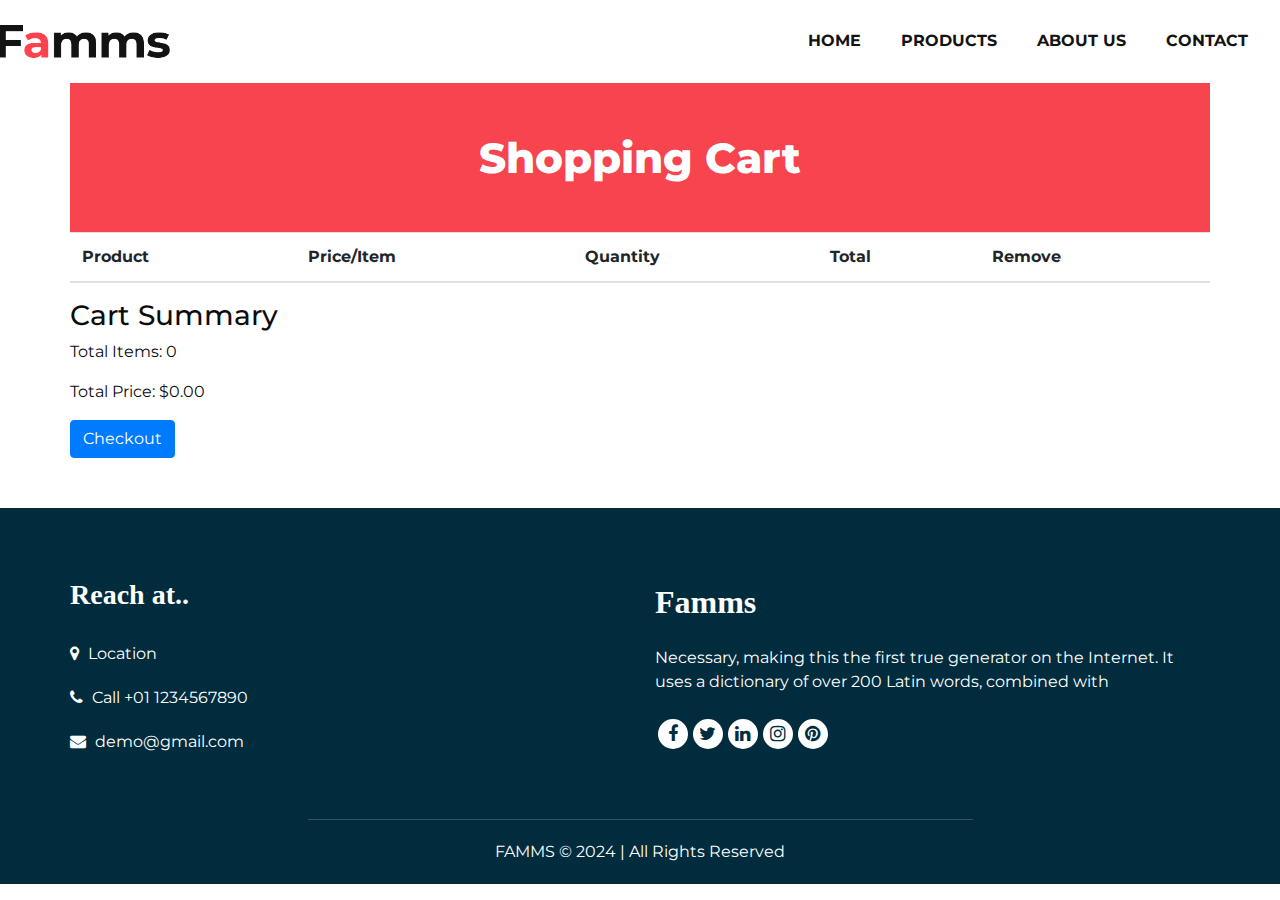
<file: cart.html>
<!DOCTYPE html>
<html lang="en">
    <head>
        <!-- Basic -->
        <meta charset="utf-8" />
        <meta http-equiv="X-UA-Compatible" content="IE=edge" />
        <!-- Mobile Metas -->
        <meta name="viewport" content="width=device-width, initial-scale=1, shrink-to-fit=no" />
        <!-- Site Metas -->
        <meta name="keywords" content="" />
        <meta name="description" content="" />
        <meta name="author" content="" />
        <link rel="shortcut icon" href="images/favicon.png" type="">
        <title>Cart - Famms</title>
        <!-- bootstrap core css -->
        <link rel="stylesheet" type="text/css" href="css/bootstrap.css" />
        <!-- font awesome style -->
        <link href="css/font-awesome.min.css" rel="stylesheet" />
        <!-- Custom styles for this template -->
        <link href="css/style.css" rel="stylesheet" />
        <!-- responsive style -->
        <link href="css/responsive.css" rel="stylesheet" />
     </head>
<body>
    <!-- Header -->
    <header class="header_section">
        <div class="container">
           <nav class="navbar navbar-expand-lg custom_nav-container ">
              <a class="navbar-brand logo-left" href="index.html"><img width="250" src="images/logo.png" alt="#" /></a>
              <button class="navbar-toggler" type="button" data-toggle="collapse" data-target="#navbarSupportedContent"
                 aria-controls="navbarSupportedContent" aria-expanded="false" aria-label="Toggle navigation">
                 <span class=""> </span>
              </button>
              <div class="collapse navbar-collapse" id="navbarSupportedContent">
                 <ul class="navbar-nav right">
                    <li class="nav-item">
                       <a class="nav-link" href="index.html">Home <span class="sr-only">(current)</span></a>
                    </li>
                    
                    <li class="nav-item">
                       <a class="nav-link" href="product.html">Products</a>
                    </li>
                    <li class="nav-item">
                       <a class="nav-link" href="about.html">About Us</a>
                    </li>
                    <li class="nav-item">
                       <a class="nav-link" href="contact.html">Contact</a>
                    </li>
                    <li class="nav-item active">
                       <a class="nav-link" href="#">
                          <svg version="1.1" id="Capa_1" xmlns="http://www.w3.org/2000/svg"
                             xmlns:xlink="http://www.w3.org/1999/xlink" x="0px" y="0px" viewBox="0 0 456.029 456.029"
                             style="enable-background:new 0 0 456.029 456.029;" xml:space="preserve">
                             <g>
                                <g>
                                   <path
                                      d="M345.6,338.862c-29.184,0-53.248,23.552-53.248,53.248c0,29.184,23.552,53.248,53.248,53.248
                                         c29.184,0,53.248-23.552,53.248-53.248C398.336,362.926,374.784,338.862,345.6,338.862z" />
                                </g>
                             </g>
                             <g>
                                <g>
                                   <path d="M439.296,84.91c-1.024,0-2.56-0.512-4.096-0.512H112.64l-5.12-34.304C104.448,27.566,84.992,10.67,61.952,10.67H20.48
                                         C9.216,10.67,0,19.886,0,31.15c0,11.264,9.216,20.48,20.48,20.48h41.472c2.56,0,4.608,2.048,5.12,4.608l31.744,216.064
                                         c4.096,27.136,27.648,47.616,55.296,47.616h212.992c26.624,0,49.664-18.944,55.296-45.056l33.28-166.4
                                         C457.728,97.71,450.56,86.958,439.296,84.91z" />
                                </g>
                             </g>
                             <g>
                                <g>
                                   <path
                                      d="M215.04,389.55c-1.024-28.16-24.576-50.688-52.736-50.688c-29.696,1.536-52.224,26.112-51.2,55.296
                                         c1.024,28.16,24.064,50.688,52.224,50.688h1.024C193.536,443.31,216.576,418.734,215.04,389.55z" />
                                </g>
                             </g>
                             <g>
                             </g>
                             <g>
                             </g>
                             <g>
                             </g>
                             <g>
                             </g>
                             <g>
                             </g>
                             <g>
                             </g>
                             <g>
                             </g>
                             <g>
                             </g>
                             <g>
                             </g>
                             <g>
                             </g>
                             <g>
                             </g>
                             <g>
                             </g>
                             <g>
                             </g>
                             <g>
                             </g>
                             <g>
                             </g>
                          </svg>
                       </a>
                    </li>
                    <form class="form-inline">
                       <button class="btn  my-2 my-sm-0 nav_search-btn" type="submit">
                          <i class="fa fa-search" aria-hidden="true"></i>
                       </button>
                    </form>
                 </ul>
              </div>
           </nav>
        </div>
     </header>
    
    <!-- Cart Section -->
    <section class="cart_section cf">
        <div class="container">
            <section class="inner_page_head">
                <div class="container_fuild">
                    <div class="row">
                        <div class="col-md-12">
                            <div class="full">
                                <h3>Shopping Cart</h3>
                            </div>
                        </div>
                    </div>
                </div>
            </section>
            <table class="table">
                <thead>
                    <tr>
                        <th>Product</th>
                        <th>Price/Item</th>
                        <th>Quantity</th>
                        <th>Total</th>
                        <th>Remove</th>
                    </tr>
                </thead>
                <tbody id="cartBody">
                    <!-- Cart items will be dynamically added here -->
                </tbody>
            </table>
            <div class="cart_summary">
                <h3>Cart Summary</h3>
                <p>Total Items: <span id="totalItems">0</span></p>
                <p>Total Price: $<span id="totalPrice">0.00</span></p>
                <button class="btn btn-primary" onclick="proceedToCheckout()">Checkout</button>
            </div>
        </div>
    </section>
    
    <!-- Footer -->
    <footer class="footer_section">
        <div class="container">
           <div class="row">
              <div class="col-md-6 footer-col">
                 <div class="footer_contact">
                    <h4>
                       Reach at..
                    </h4>
                    <div class="contact_link_box">
                       <a href="">
                       <i class="fa fa-map-marker" aria-hidden="true"></i>
                       <span>
                       Location
                       </span>
                       </a>
                       <a href="">
                       <i class="fa fa-phone" aria-hidden="true"></i>
                       <span>
                       Call +01 1234567890
                       </span>
                       </a>
                       <a href="">
                       <i class="fa fa-envelope" aria-hidden="true"></i>
                       <span>
                       demo@gmail.com
                       </span>
                       </a>
                    </div>
                 </div>
              </div>
              <div class="col-md-6 footer-col">
                 <div class="footer_detail">
                    <a href="index.html" class="footer-logo">
                    Famms
                    </a>
                    <p>
                       Necessary, making this the first true generator on the Internet. It uses a dictionary of over 200 Latin words, combined with
                    </p>
                    <div class="footer_social">
                       <a href="">
                       <i class="fa fa-facebook" aria-hidden="true"></i>
                       </a>
                       <a href="">
                       <i class="fa fa-twitter" aria-hidden="true"></i>
                       </a>
                       <a href="">
                       <i class="fa fa-linkedin" aria-hidden="true"></i>
                       </a>
                       <a href="">
                       <i class="fa fa-instagram" aria-hidden="true"></i>
                       </a>
                       <a href="">
                       <i class="fa fa-pinterest" aria-hidden="true"></i>
                       </a>
                    </div>
                 </div>
              </div>
              
           </div>
           <div class="footer-info">
              <div class="col-lg-7 mx-auto px-0">
                 <p>FAMMS © 2024 | All Rights Reserved
                 </p>
              </div>
           </div>
        </div>
     </footer>
    <script src="js/jquery-3.4.1.min.js"></script>
    <script src="js/bootstrap.js"></script>
    <script src="js/custom.js"></script>
    <script>
      document.addEventListener('DOMContentLoaded', function() {
          const cartBody = document.getElementById('cartBody');
          const totalItems = document.getElementById('totalItems');
          const totalPrice = document.getElementById('totalPrice');
  
          // Retrieve cart items from localStorage
          let cartItems = JSON.parse(localStorage.getItem('cartItems')) || [];
  
          // Function to display cart items in the table
          function displayCartItems() {
              cartBody.innerHTML = ''; // Clear existing items
  
              let totalQty = 0;
              let totalPriceValue = 0;
  
              cartItems.forEach(function(item, index) {
                  const row = document.createElement('tr');
                  row.innerHTML = `
                      <td>${item.name}</td>
                      <td>$${item.price}</td>
                      <td>${item.quantity}</td>
                      <td>$${(item.price * item.quantity).toFixed(2)}</td>
                      <td><button class="btn btn-danger" onclick="removeItem(${index})">Remove</button></td>
                  `;
                  cartBody.appendChild(row);
  
                  totalQty += item.quantity;
                  totalPriceValue += item.price * item.quantity;
              });
  
              totalItems.textContent = totalQty;
              totalPrice.textContent = totalPriceValue.toFixed(2);
          }
  
          // Initial display of cart items
          displayCartItems();
  
          // Function to remove item from cart
          window.removeItem = function(index) {
              cartItems.splice(index, 1); // Remove item from array
              localStorage.setItem('cartItems', JSON.stringify(cartItems)); // Update localStorage
              displayCartItems(); // Re-display updated cart items
          };
  
          // Function to proceed to checkout
          window.proceedToCheckout = function() {
              // Calculate total price
              let totalPriceValue = cartItems.reduce(function(total, item) {
                  return total + (item.price * item.quantity);
              }, 0);
  
              // Check if total price is greater than 0
              if (totalPriceValue > 0) {
                  // Proceed to checkout.html
                  window.location.href = 'checkout.html';
              } else {
                  // Display message or prevent checkout
                  alert('Your cart is empty or total price is zero. Please add items to your cart.');
              }
          };
      });
  </script>
  
      
      
</body>
</html>
</file>
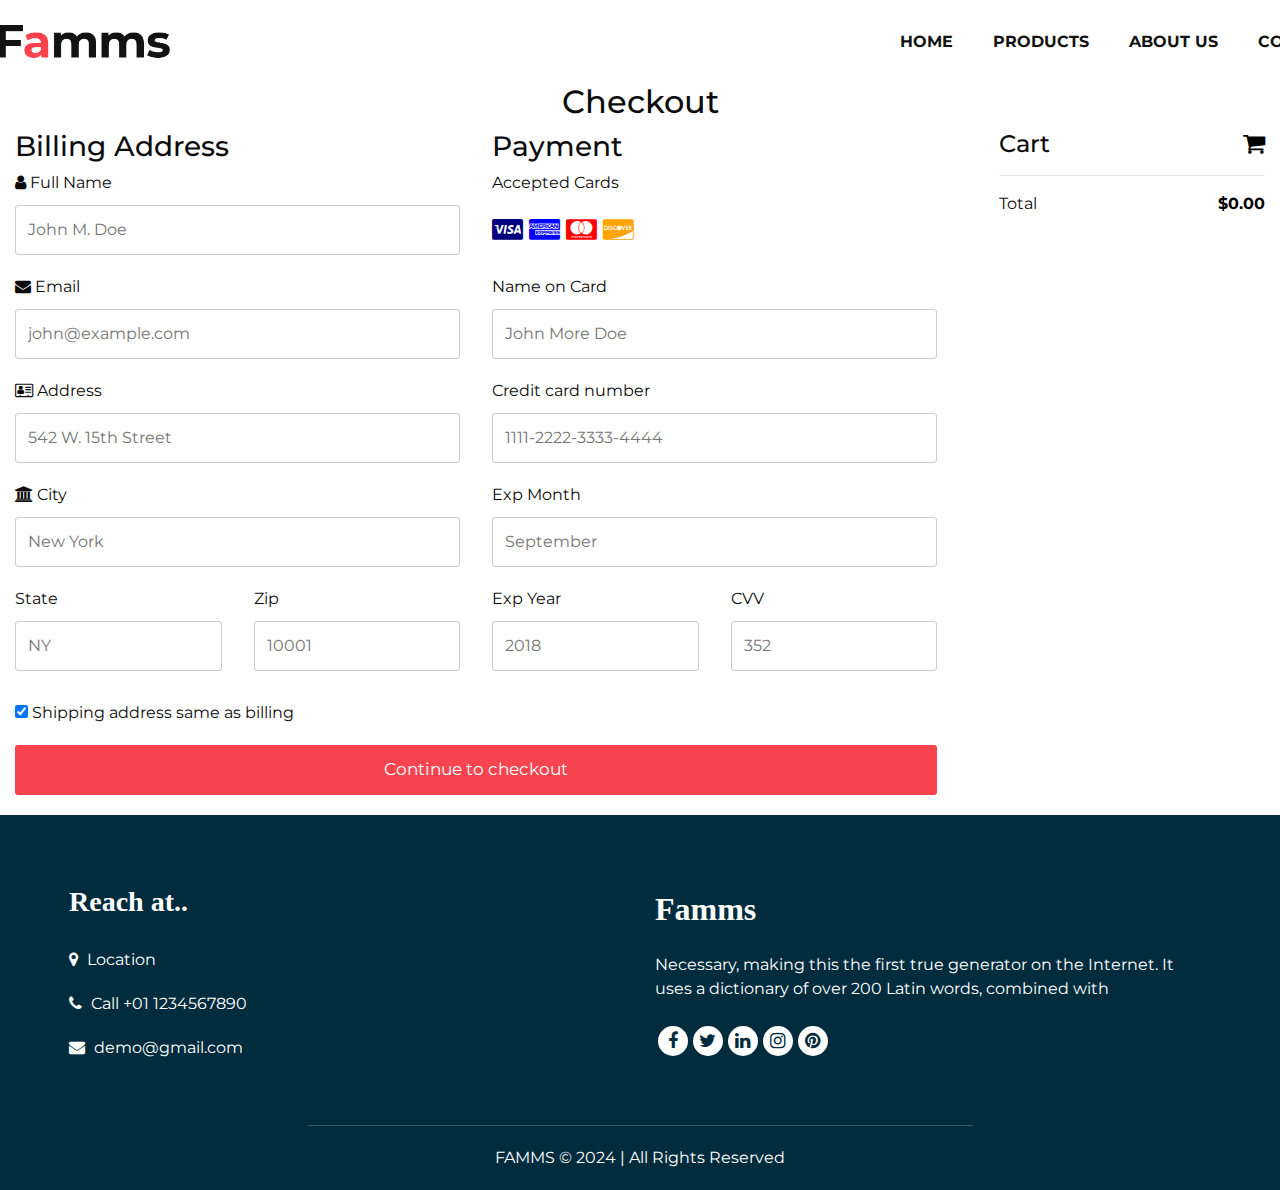
<file: checkout.html>
<!DOCTYPE html>
<html lang="en">
<head>
    <meta charset="UTF-8">
    <meta name="viewport" content="width=device-width, initial-scale=1.0">
    <title>Checkout - Famms</title>
    <link rel="shortcut icon" href="images/favicon.png" type="">
    <link rel="stylesheet" href="css/bootstrap.css">
    <link rel="stylesheet" href="css/font-awesome.min.css">
    <link rel="stylesheet" href="css/check.css">
    <link rel="stylesheet" href="css/responsive.css">
    <style>
        .row {
            display: -ms-flexbox;
            display: flex;
            -ms-flex-wrap: wrap;
            flex-wrap: wrap;
            margin: 0 -16px;
        }

        .col-25 {
            -ms-flex: 25%;
            flex: 25%;
        }

        .col-50 {
            -ms-flex: 50%;
            flex: 50%;
        }

        .col-75 {
            -ms-flex: 75%;
            flex: 75%;
        }

        .col-25,
        .col-50,
        .col-75 {
            padding: 0 16px;
        }

        input[type=text] {
            width: 100%;
            margin-bottom: 20px;
            padding: 12px;
            border: 1px solid #ccc;
            border-radius: 3px;
        }

        label {
            margin-bottom: 10px;
            display: block;
        }

        .icon-container {
            margin-bottom: 20px;
            padding: 7px 0;
            font-size: 24px;
        }

        .btn {
            background-color: #04AA6D;
            color: white;
            padding: 12px;
            margin: 10px 0;
            border: none;
            width: 100%;
            border-radius: 3px;
            cursor: pointer;
            font-size: 17px;
        }

        .btn:hover {
            background-color: #45a049;
        }

        span.price {
            float: right;
            color: grey;
        }

        /* Responsive layout - when the screen is less than 800px wide, make the two columns stack on top of each other (and change the direction - make the "cart" column go on top) */
        @media (max-width: 800px) {
            .row {
                flex-direction: column-reverse;
            }

            .col-25 {
                margin-bottom: 20px;
            }
        }
    </style>
</head>
<body>

<header class="header_section">
    <div class="container">
        <nav class="navbar navbar-expand-lg custom_nav-container ">
            <a class="navbar-brand logo-left" href="index.html"><img width="250" src="images/logo.png" alt="#" /></a>
            <button class="navbar-toggler" type="button" data-toggle="collapse" data-target="#navbarSupportedContent"
                    aria-controls="navbarSupportedContent" aria-expanded="false" aria-label="Toggle navigation">
                <span class=""> </span>
            </button>
            <div class="collapse navbar-collapse" id="navbarSupportedContent">
                <ul class="navbar-nav right">
                    <li class="nav-item">
                        <a class="nav-link" href="index.html">Home <span class="sr-only">(current)</span></a>
                    </li>
                    <li class="nav-item">
                        <a class="nav-link" href="product.html">Products</a>
                    </li>
                    <li class="nav-item">
                        <a class="nav-link" href="about.html">About Us</a>
                    </li>
                    <li class="nav-item">
                        <a class="nav-link" href="contact.html">Contact</a>
                    </li>
                </ul>
            </div>
        </nav>
    </div>
</header>

<h2><center>Checkout</center></h2>

<div class="row">
    <div class="col-75">
        <div class="container">
            <form style="margin-bottom: 10px;">
                <div class="row">
                    <div class="col-50">
                        <h3>Billing Address</h3>
                        <label for="fname"><i class="fa fa-user"></i> Full Name</label>
                        <input type="text" id="fname" name="firstname" placeholder="John M. Doe">
                        <label for="email"><i class="fa fa-envelope"></i> Email</label>
                        <input type="text" id="email" name="email" placeholder="john@example.com">
                        <label for="adr"><i class="fa fa-address-card-o"></i> Address</label>
                        <input type="text" id="adr" name="address" placeholder="542 W. 15th Street">
                        <label for="city"><i class="fa fa-institution"></i> City</label>
                        <input type="text" id="city" name="city" placeholder="New York">
                        <div class="row">
                            <div class="col-50">
                                <label for="state">State</label>
                                <input type="text" id="state" name="state" placeholder="NY">
                            </div>
                            <div class="col-50">
                                <label for="zip">Zip</label>
                                <input type="text" id="zip" name="zip" placeholder="10001">
                            </div>
                        </div>
                    </div>

                    <div class="col-50">
                        <h3>Payment</h3>
                        <label for="fname">Accepted Cards</label>
                        <div class="icon-container">
                            <i class="fa fa-cc-visa" style="color:navy;"></i>
                            <i class="fa fa-cc-amex" style="color:blue;"></i>
                            <i class="fa fa-cc-mastercard" style="color:red;"></i>
                            <i class="fa fa-cc-discover" style="color:orange;"></i>
                        </div>
                        <label for="cname">Name on Card</label>
                        <input type="text" id="cname" name="cardname" placeholder="John More Doe">
                        <label for="ccnum">Credit card number</label>
                        <input type="text" id="ccnum" name="cardnumber" placeholder="1111-2222-3333-4444">
                        <label for="expmonth">Exp Month</label>
                        <input type="text" id="expmonth" name="expmonth" placeholder="September">
                        <div class="row">
                            <div class="col-50">
                                <label for="expyear">Exp Year</label>
                                <input type="text" id="expyear" name="expyear" placeholder="2018">
                            </div>
                            <div class="col-50">
                                <label for="cvv">CVV</label>
                                <input type="text" id="cvv" name="cvv" placeholder="352">
                            </div>
                        </div>
                    </div>
                </div>
                <label style="display: inline-block; margin-top: 10px;">
                    <input type="checkbox" checked="checked" name="sameadr"> Shipping address same as billing
                </label>
                <input type="submit" value="Continue to checkout" class="btn" style="background-color: #f7444e;">
            </form>
        </div>
    </div>
    <div class="col-25">
        <div class="container">
            <h4>Cart <span class="price" style="color:black"><i class="fa fa-shopping-cart"></i></span></h4>
            <div id="cart-items"></div>
            <hr>
            <p>Total <span id="total-price" class="price" style="color:black"><b>$0</b></span></p>
        </div>
    </div>
</div>

<footer class="footer_section">
    <div class="container">
        <div class="row">
            <div class="col-md-6 footer-col">
                <div class="footer_contact">
                    <h4>Reach at..</h4>
                    <div class="contact_link_box">
                        <a href="">
                            <i class="fa fa-map-marker" aria-hidden="true"></i>
                            <span>Location</span>
                        </a>
                        <a href="">
                            <i class="fa fa-phone" aria-hidden="true"></i>
                            <span>Call +01 1234567890</span>
                        </a>
                        <a href="">
                            <i class="fa fa-envelope" aria-hidden="true"></i>
                            <span>demo@gmail.com</span>
                        </a>
                    </div>
                </div>
            </div>
            <div class="col-md-6 footer-col">
                <div class="footer_detail">
                    <a href="index.html" class="footer-logo">Famms</a>
                    <p>
                        Necessary, making this the first true generator on the Internet. It uses a dictionary of over 200
                        Latin words, combined with
                    </p>
                    <div class="footer_social">
                        <a href=""><i class="fa fa-facebook" aria-hidden="true"></i></a>
                        <a href=""><i class="fa fa-twitter" aria-hidden="true"></i></a>
                        <a href=""><i class="fa fa-linkedin" aria-hidden="true"></i></a>
                        <a href=""><i class="fa fa-instagram" aria-hidden="true"></i></a>
                        <a href=""><i class="fa fa-pinterest" aria-hidden="true"></i></a>
                    </div>
                </div>
            </div>
        </div>
        <div class="footer-info">
            <div class="col-lg-7 mx-auto px-0">
                <p>FAMMS © 2024 | All Rights Reserved</p>
            </div>
        </div>
    </div>
</footer>

<script src="js/jquery-3.4.1.min.js"></script>
<script src="js/bootstrap.js"></script>
<script>
    document.addEventListener('DOMContentLoaded', function() {
        const cartItems = JSON.parse(localStorage.getItem('cartItems')) || [];
        const cartItemsContainer = document.getElementById('cart-items');
        const totalPriceElement = document.getElementById('total-price');

        function formatCurrency(value) {
            return '$' + value.toFixed(2);
        }

        let totalPrice = 0;

        cartItems.forEach(item => {
            const itemElement = document.createElement('p');
            const itemTotalPrice = item.price * item.quantity;
            itemElement.innerHTML = `<a href="product-landing.html?id=${encodeURIComponent(item.id)}">${item.name} x ${item.quantity}</a> <span class="price">${formatCurrency(itemTotalPrice)}</span>`;
            cartItemsContainer.appendChild(itemElement);
            totalPrice += itemTotalPrice;
        });

        totalPriceElement.innerHTML = `<b>${formatCurrency(totalPrice)}</b>`;

        const checkoutBtn = document.querySelector('.btn');
        checkoutBtn.addEventListener('click', function(event) {
            event.preventDefault();
            alert('Order Placed Successfully');
            localStorage.removeItem('cartItems');
            window.location.href = 'index.html';
        });
    });
</script>

</body>
</html>
</file>
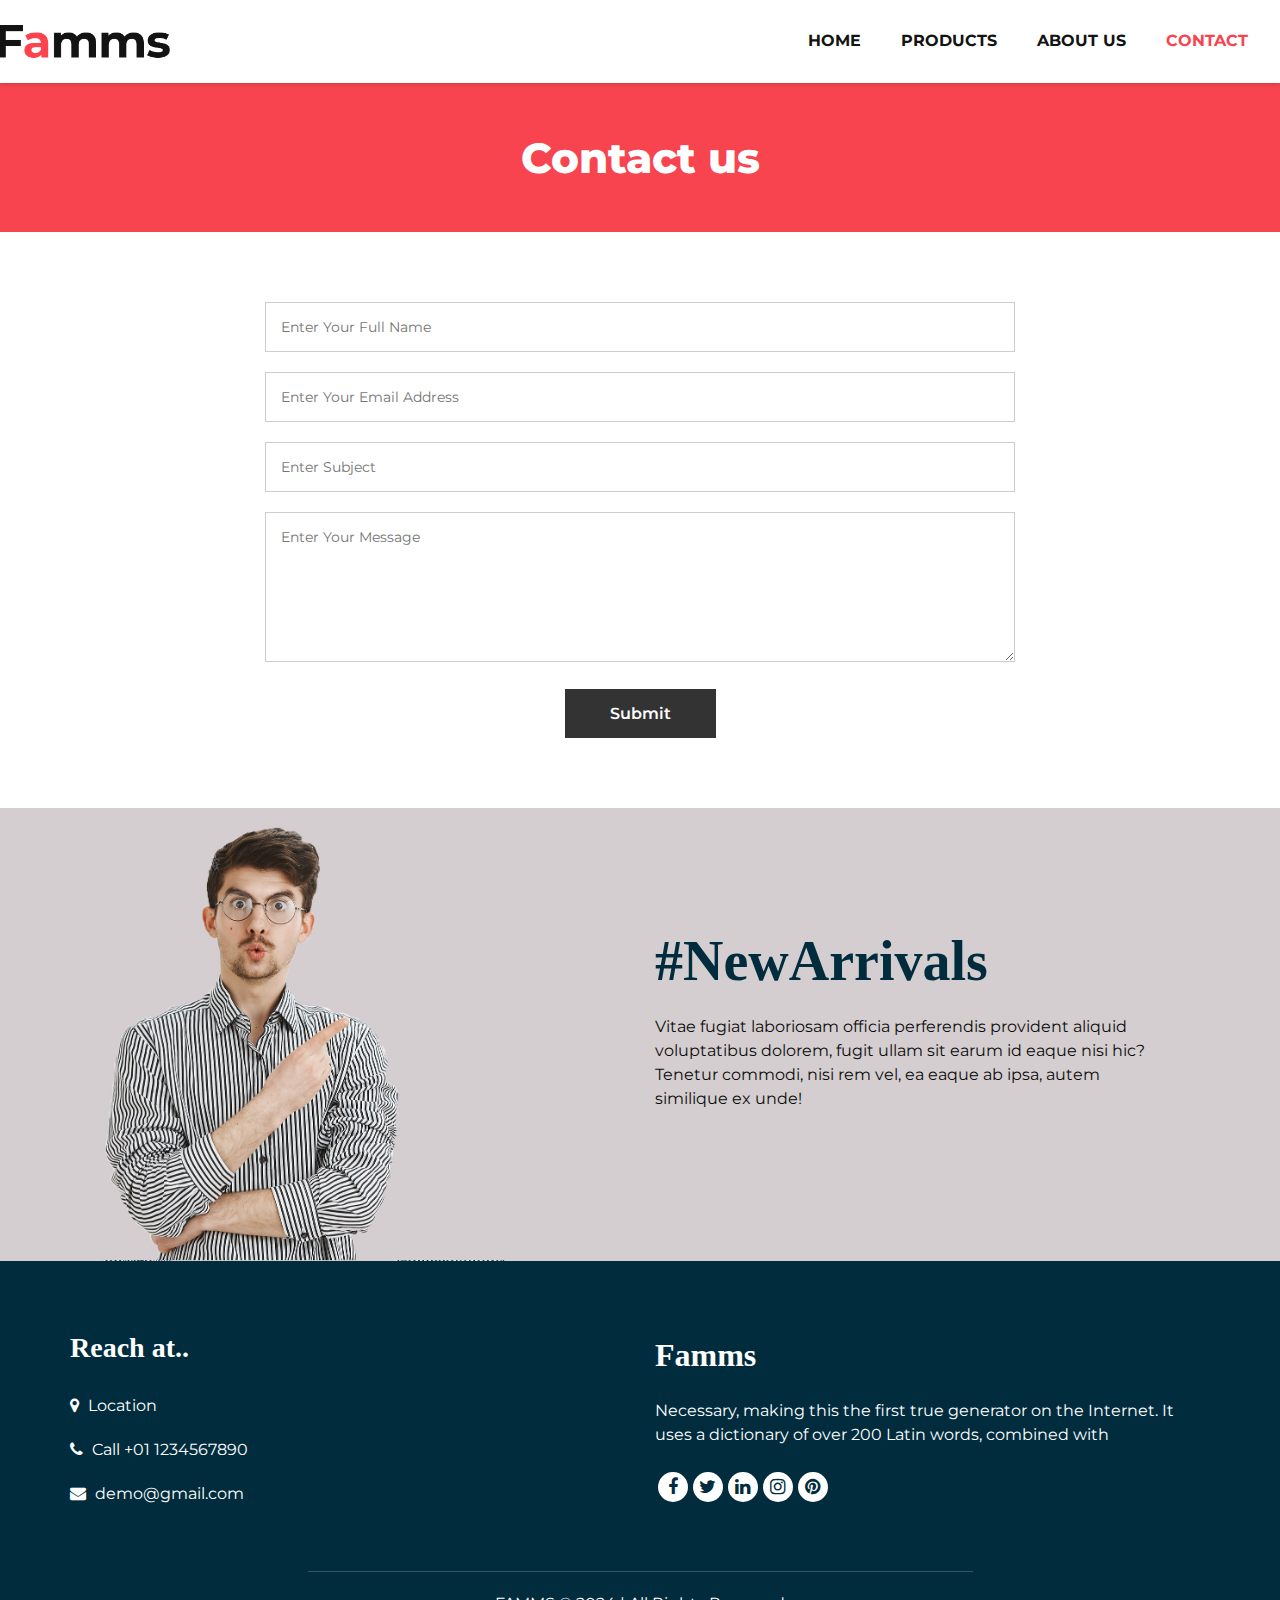
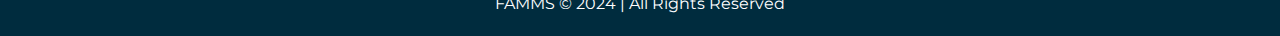
<file: contact.html>
<!DOCTYPE html>
<html>
   <head>
      <!-- Basic -->
      <meta charset="utf-8" />
      <meta http-equiv="X-UA-Compatible" content="IE=edge" />
      <!-- Mobile Metas -->
      <meta name="viewport" content="width=device-width, initial-scale=1, shrink-to-fit=no" />
      <!-- Site Metas -->
      <meta name="keywords" content="" />
      <meta name="description" content="" />
      <meta name="author" content="" />
      <link rel="shortcut icon" href="images/favicon.png" type="">
      <title>Contact - Famms</title>
      <!-- bootstrap core css -->
      <link rel="stylesheet" type="text/css" href="css/bootstrap.css" />
      <!-- font awesome style -->
      <link href="css/font-awesome.min.css" rel="stylesheet" />
      <!-- Custom styles for this template -->
      <link href="css/style.css" rel="stylesheet" />
      <!-- responsive style -->
      <link href="css/responsive.css" rel="stylesheet" />
   </head>
   <body class="sub_page">
      <div class="hero_area">
         <!-- header section strats -->
         <header class="header_section">
            <div class="container">
               <nav class="navbar navbar-expand-lg custom_nav-container ">
                  <a class="navbar-brand logo-left" href="index.html"><img width="250" src="images/logo.png" alt="#" /></a>
                  <button class="navbar-toggler" type="button" data-toggle="collapse" data-target="#navbarSupportedContent" aria-controls="navbarSupportedContent" aria-expanded="false" aria-label="Toggle navigation">
                  <span class=""> </span>
                  </button>
                  <div class="collapse navbar-collapse" id="navbarSupportedContent">
                     <ul class="navbar-nav right">
                        <li class="nav-item">
                           <a class="nav-link" href="index.html">Home <span class="sr-only">(current)</span></a>
                        </li>
                        
                        <li class="nav-item">
                           <a class="nav-link" href="product.html">Products</a>
                        </li>
                        <li class="nav-item">
                           <a class="nav-link" href="about.html">About Us</a>
                        </li>
                        <li class="nav-item active">
                           <a class="nav-link" href="#">Contact</a>
                        </li>
                        <li class="nav-item">
                           <a class="nav-link" href="cart.html">
                              <svg version="1.1" id="Capa_1" xmlns="http://www.w3.org/2000/svg" xmlns:xlink="http://www.w3.org/1999/xlink" x="0px" y="0px" viewBox="0 0 456.029 456.029" style="enable-background:new 0 0 456.029 456.029;" xml:space="preserve">
                                 <g>
                                    <g>
                                       <path d="M345.6,338.862c-29.184,0-53.248,23.552-53.248,53.248c0,29.184,23.552,53.248,53.248,53.248
                                          c29.184,0,53.248-23.552,53.248-53.248C398.336,362.926,374.784,338.862,345.6,338.862z" />
                                    </g>
                                 </g>
                                 <g>
                                    <g>
                                       <path d="M439.296,84.91c-1.024,0-2.56-0.512-4.096-0.512H112.64l-5.12-34.304C104.448,27.566,84.992,10.67,61.952,10.67H20.48
                                          C9.216,10.67,0,19.886,0,31.15c0,11.264,9.216,20.48,20.48,20.48h41.472c2.56,0,4.608,2.048,5.12,4.608l31.744,216.064
                                          c4.096,27.136,27.648,47.616,55.296,47.616h212.992c26.624,0,49.664-18.944,55.296-45.056l33.28-166.4
                                          C457.728,97.71,450.56,86.958,439.296,84.91z" />
                                    </g>
                                 </g>
                                 <g>
                                    <g>
                                       <path d="M215.04,389.55c-1.024-28.16-24.576-50.688-52.736-50.688c-29.696,1.536-52.224,26.112-51.2,55.296
                                          c1.024,28.16,24.064,50.688,52.224,50.688h1.024C193.536,443.31,216.576,418.734,215.04,389.55z" />
                                    </g>
                                 </g>
                                 <g>
                                 </g>
                                 <g>
                                 </g>
                                 <g>
                                 </g>
                                 <g>
                                 </g>
                                 <g>
                                 </g>
                                 <g>
                                 </g>
                                 <g>
                                 </g>
                                 <g>
                                 </g>
                                 <g>
                                 </g>
                                 <g>
                                 </g>
                                 <g>
                                 </g>
                                 <g>
                                 </g>
                                 <g>
                                 </g>
                                 <g>
                                 </g>
                                 <g>
                                 </g>
                              </svg>
                           </a>
                        </li>
                        <form class="form-inline">
                           <button class="btn  my-2 my-sm-0 nav_search-btn" type="submit">
                           <i class="fa fa-search" aria-hidden="true"></i>
                           </button>
                        </form>
                     </ul>
                  </div>
               </nav>
            </div>
         </header>
         <!-- end header section -->
      </div>
      <!-- inner page section -->
      <section class="inner_page_head">
         <div class="container_fuild">
            <div class="row">
               <div class="col-md-12">
                  <div class="full">
                     <h3>Contact us</h3>
                  </div>
               </div>
            </div>
         </div>
      </section>
      <!-- end inner page section -->
      <!-- why section -->
      <section class="why_section layout_padding">
         <div class="container">
         
            <div class="row">
               <div class="col-lg-8 offset-lg-2">
                  <div class="full">
                     <form action="index.html">
                        <fieldset>
                           <input type="text" placeholder="Enter your full name" name="name" required />
                           <input type="email" placeholder="Enter your email address" name="email" required />
                           <input type="text" placeholder="Enter subject" name="subject" required />
                           <textarea placeholder="Enter your message" required></textarea>
                           <input type="submit" value="Submit" />
                        </fieldset>
                     </form>
                  </div>
               </div>
            </div>
         </div>
      </section>
      <!-- end why section -->
      <!-- arrival section -->
      <section class="arrival_section">
         <div class="container">
            <div class="box">
               <div class="arrival_bg_box">
                  <img src="images/arrival-bg.png" alt="">
               </div>
               <div class="row">
                  <div class="col-md-6 ml-auto">
                     <div class="heading_container remove_line_bt">
                        <h2>
                           #NewArrivals
                        </h2>
                     </div>
                     <p style="margin-top: 20px;margin-bottom: 30px;">
                        Vitae fugiat laboriosam officia perferendis provident aliquid voluptatibus dolorem, fugit ullam sit earum id eaque nisi hic? Tenetur commodi, nisi rem vel, ea eaque ab ipsa, autem similique ex unde!
                     </p>
                  </div>
               </div>
            </div>
         </div>
      </section>
      <!-- end arrival section -->
      <!-- footer section -->
      <footer class="footer_section">
         <div class="container">
            <div class="row">
               <div class="col-md-6 footer-col">
                  <div class="footer_contact">
                     <h4>
                        Reach at..
                     </h4>
                     <div class="contact_link_box">
                        <a href="">
                        <i class="fa fa-map-marker" aria-hidden="true"></i>
                        <span>
                        Location
                        </span>
                        </a>
                        <a href="">
                        <i class="fa fa-phone" aria-hidden="true"></i>
                        <span>
                        Call +01 1234567890
                        </span>
                        </a>
                        <a href="">
                        <i class="fa fa-envelope" aria-hidden="true"></i>
                        <span>
                        demo@gmail.com
                        </span>
                        </a>
                     </div>
                  </div>
               </div>
               <div class="col-md-6 footer-col">
                  <div class="footer_detail">
                     <a href="index.html" class="footer-logo">
                     Famms
                     </a>
                     <p>
                        Necessary, making this the first true generator on the Internet. It uses a dictionary of over 200 Latin words, combined with
                     </p>
                     <div class="footer_social">
                        <a href="">
                        <i class="fa fa-facebook" aria-hidden="true"></i>
                        </a>
                        <a href="">
                        <i class="fa fa-twitter" aria-hidden="true"></i>
                        </a>
                        <a href="">
                        <i class="fa fa-linkedin" aria-hidden="true"></i>
                        </a>
                        <a href="">
                        <i class="fa fa-instagram" aria-hidden="true"></i>
                        </a>
                        <a href="">
                        <i class="fa fa-pinterest" aria-hidden="true"></i>
                        </a>
                     </div>
                  </div>
               </div>
               
            </div>
            <div class="footer-info">
               <div class="col-lg-7 mx-auto px-0">
                  <p>FAMMS © 2024 | All Rights Reserved
                  </p>
               </div>
            </div>
         </div>
      </footer>
      <!-- footer section -->
      <!-- jQery -->
      <script src="js/jquery-3.4.1.min.js"></script>
      <!-- popper js -->
      <script src="js/popper.min.js"></script>
      <!-- bootstrap js -->
      <script src="js/bootstrap.js"></script>
      <!-- custom js -->
      <script src="js/custom.js"></script>
   </body>
</html>
</file>
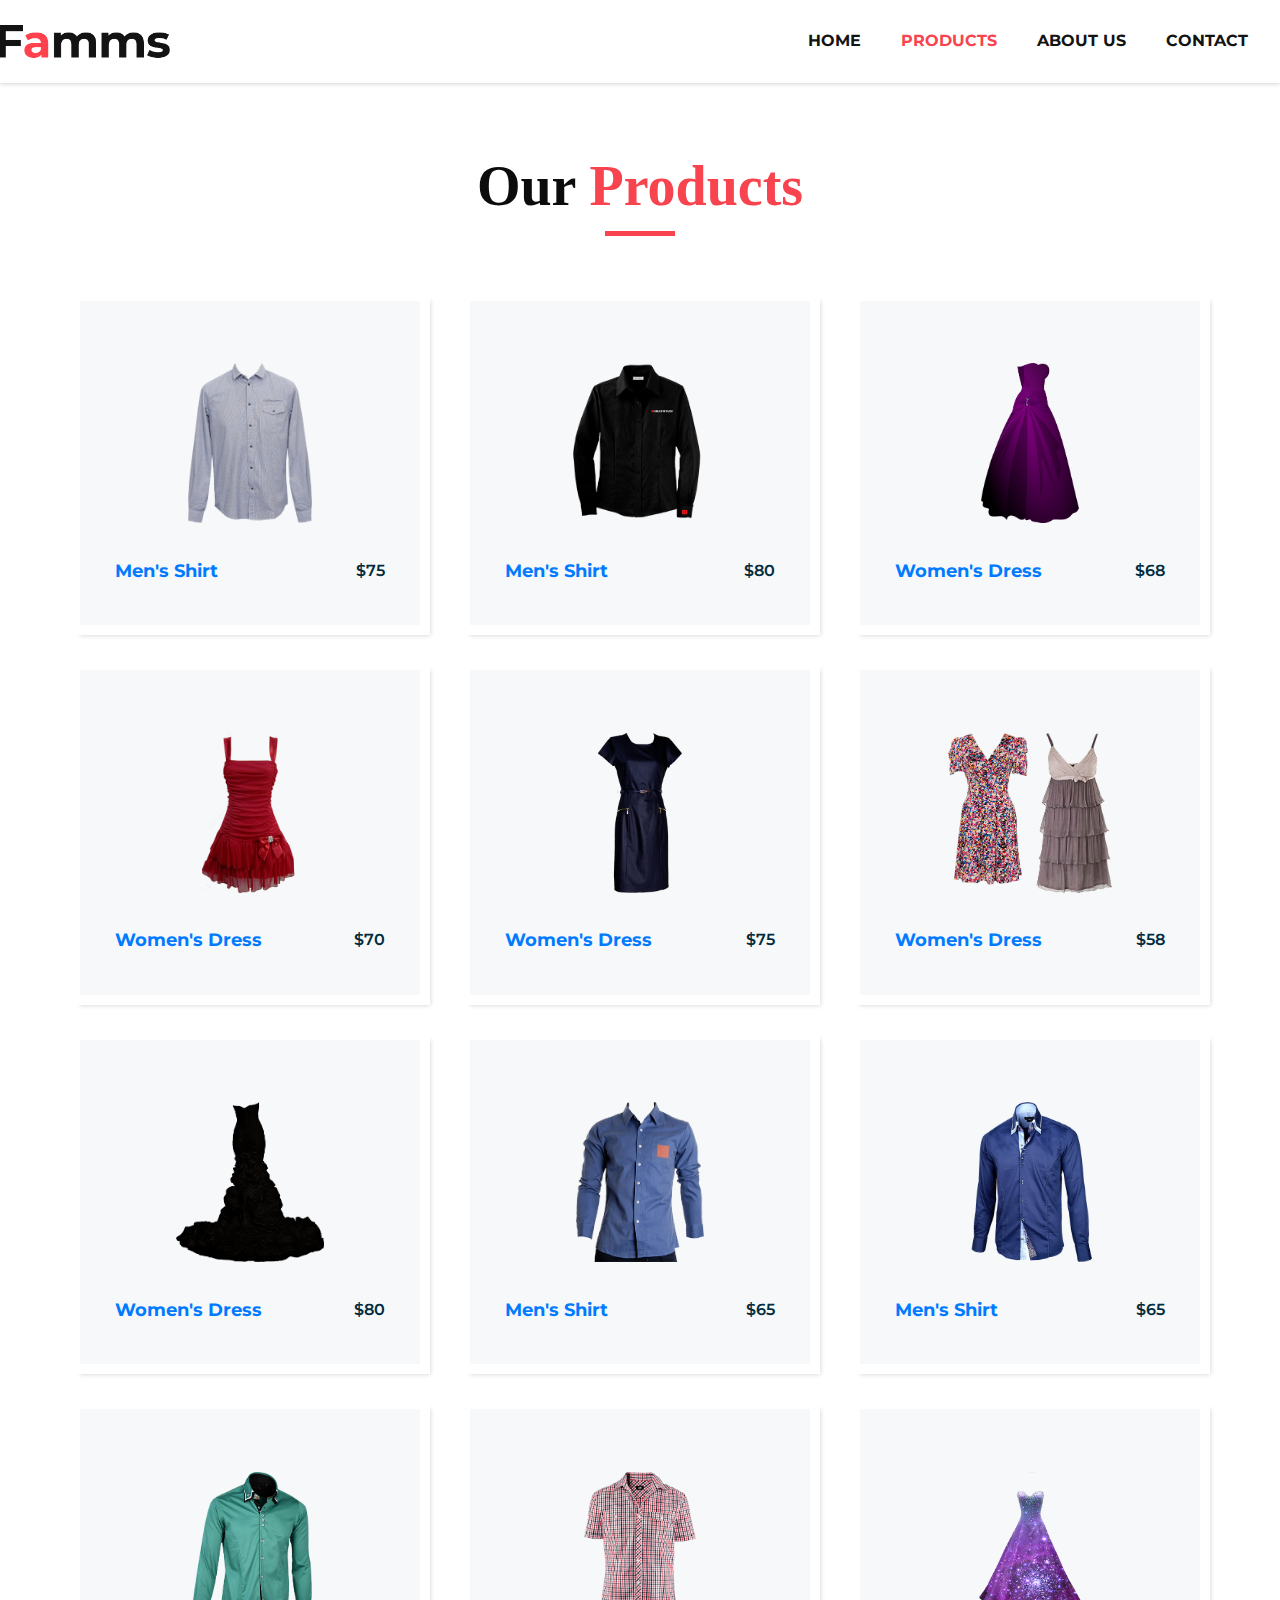
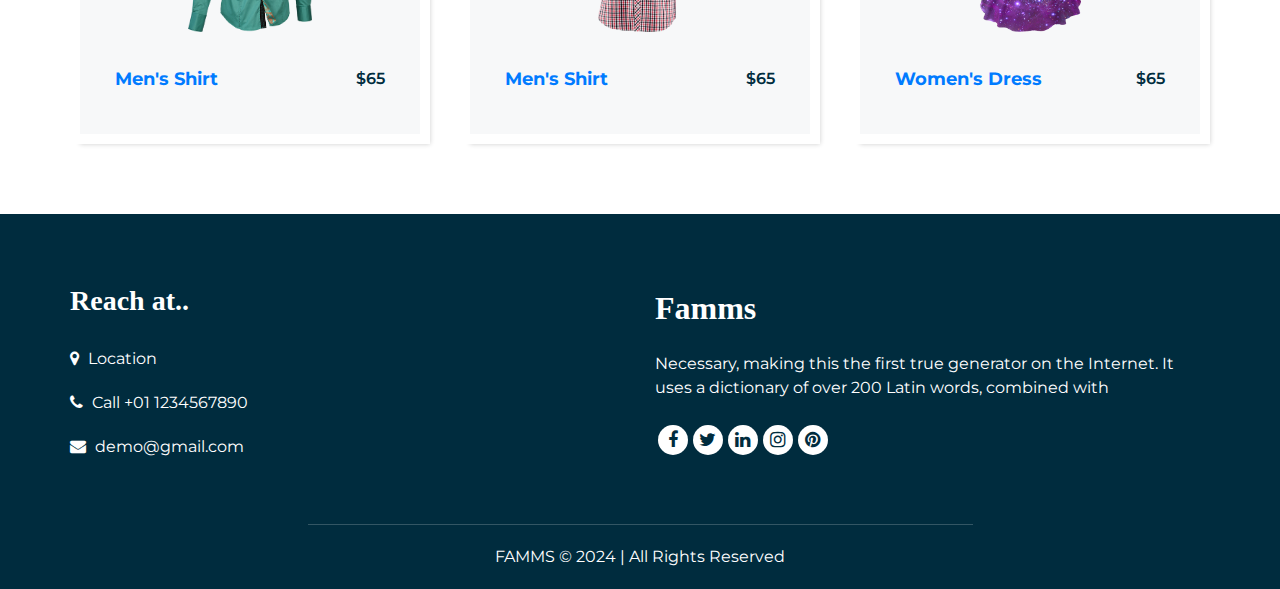
<file: product.html>
<!DOCTYPE html>
<html>
   <head>
      <!-- Basic -->
      <meta charset="utf-8" />
      <meta http-equiv="X-UA-Compatible" content="IE=edge" />
      <!-- Mobile Metas -->
      <meta name="viewport" content="width=device-width, initial-scale=1, shrink-to-fit=no" />
      <!-- Site Metas -->
      <meta name="keywords" content="" />
      <meta name="description" content="" />
      <meta name="author" content="" />
      <link rel="shortcut icon" href="images/favicon.png" type="">
      <title>Product - Famms</title>
      <!-- bootstrap core css -->
      <link rel="stylesheet" type="text/css" href="css/bootstrap.css" />
      <!-- font awesome style -->
      <link href="css/font-awesome.min.css" rel="stylesheet" />
      <!-- Custom styles for this template -->
      <link href="css/style.css" rel="stylesheet" />
      <!-- responsive style -->
      <link href="css/responsive.css" rel="stylesheet" />
   </head>
   <body class="sub_page">
      <div class="hero_area">
         <!-- header section strats -->
         <header class="header_section">
            <div class="container">
               <nav class="navbar navbar-expand-lg custom_nav-container ">
                  <a class="navbar-brand logo-left" href="index.html"><img width="250" src="images/logo.png" alt="#" /></a>
                  <button class="navbar-toggler" type="button" data-toggle="collapse" data-target="#navbarSupportedContent" aria-controls="navbarSupportedContent" aria-expanded="false" aria-label="Toggle navigation">
                  <span class=""> </span>
                  </button>
                  <div class="collapse navbar-collapse" id="navbarSupportedContent">
                     <ul class="navbar-nav right">
                        <li class="nav-item">
                           <a class="nav-link" href="index.html">Home <span class="sr-only">(current)</span></a>
                        </li>
                        
                        <li class="nav-item active">
                           <a class="nav-link" href="#">Products</a>
                        </li>
                        <li class="nav-item">
                           <a class="nav-link" href="about.html">About Us</a>
                        </li>
                        <li class="nav-item">
                           <a class="nav-link" href="contact.html">Contact</a>
                        </li>
                        <li class="nav-item">
                           <a class="nav-link" href="cart.html">
                              <svg version="1.1" id="Capa_1" xmlns="http://www.w3.org/2000/svg" xmlns:xlink="http://www.w3.org/1999/xlink" x="0px" y="0px" viewBox="0 0 456.029 456.029" style="enable-background:new 0 0 456.029 456.029;" xml:space="preserve">
                                 <g>
                                    <g>
                                       <path d="M345.6,338.862c-29.184,0-53.248,23.552-53.248,53.248c0,29.184,23.552,53.248,53.248,53.248
                                          c29.184,0,53.248-23.552,53.248-53.248C398.336,362.926,374.784,338.862,345.6,338.862z" />
                                    </g>
                                 </g>
                                 <g>
                                    <g>
                                       <path d="M439.296,84.91c-1.024,0-2.56-0.512-4.096-0.512H112.64l-5.12-34.304C104.448,27.566,84.992,10.67,61.952,10.67H20.48
                                          C9.216,10.67,0,19.886,0,31.15c0,11.264,9.216,20.48,20.48,20.48h41.472c2.56,0,4.608,2.048,5.12,4.608l31.744,216.064
                                          c4.096,27.136,27.648,47.616,55.296,47.616h212.992c26.624,0,49.664-18.944,55.296-45.056l33.28-166.4
                                          C457.728,97.71,450.56,86.958,439.296,84.91z" />
                                    </g>
                                 </g>
                                 <g>
                                    <g>
                                       <path d="M215.04,389.55c-1.024-28.16-24.576-50.688-52.736-50.688c-29.696,1.536-52.224,26.112-51.2,55.296
                                          c1.024,28.16,24.064,50.688,52.224,50.688h1.024C193.536,443.31,216.576,418.734,215.04,389.55z" />
                                    </g>
                                 </g>
                                 <g>
                                 </g>
                                 <g>
                                 </g>
                                 <g>
                                 </g>
                                 <g>
                                 </g>
                                 <g>
                                 </g>
                                 <g>
                                 </g>
                                 <g>
                                 </g>
                                 <g>
                                 </g>
                                 <g>
                                 </g>
                                 <g>
                                 </g>
                                 <g>
                                 </g>
                                 <g>
                                 </g>
                                 <g>
                                 </g>
                                 <g>
                                 </g>
                                 <g>
                                 </g>
                              </svg>
                           </a>
                        </li>
                        <form class="form-inline">
                           <button class="btn  my-2 my-sm-0 nav_search-btn" type="submit">
                           <i class="fa fa-search" aria-hidden="true"></i>
                           </button>
                        </form>
                     </ul>
                  </div>
               </nav>
            </div>
         </header>
         <!-- end header section -->
      </div>
      <!-- end inner page section -->
      <!-- product section -->
      <section id="product" class="product_section layout_padding">
         <div class="container">
            <div class="heading_container heading_center">
               <h2>Our <span>Products</span></h2>
            </div>
            <div class="row">
               <div class="col-sm-6 col-md-4 col-lg-4">
                  <a href="product-landing.html?id=1" class="option1">
                     <div class="box">
                        <div class="img-box">
                           <img src="images/p1.png" alt="Men's Shirt">
                        </div>
                        <div class="detail-box">
                           <h5>Men's Shirt</h5>
                           <h6>$75</h6>
                        </div>
                     </div>
                  </a>
               </div>
               <div class="col-sm-6 col-md-4 col-lg-4">
                  <a href="product-landing.html?id=2" class="option1">
                     <div class="box">
                        <div class="img-box">
                           <img src="images/p2.png" alt="Men's Shirt">
                        </div>
                        <div class="detail-box">
                           <h5>Men's Shirt</h5>
                           <h6>$80</h6>
                        </div>
                     </div>
                  </a>
               </div>
               <div class="col-sm-6 col-md-4 col-lg-4">
                  <a href="product-landing.html?id=3" class="option1">
                     <div class="box">
                        <div class="img-box">
                           <img src="images/p3.png" alt="Women's Dress">
                        </div>
                        <div class="detail-box">
                           <h5>Women's Dress</h5>
                           <h6>$68</h6>
                        </div>
                     </div>
                  </a>
               </div>
               <div class="col-sm-6 col-md-4 col-lg-4">
                  <a href="product-landing.html?id=4" class="option1">
                     <div class="box">
                        <div class="img-box">
                           <img src="images/p4.png" alt="Women's Dress">
                        </div>
                        <div class="detail-box">
                           <h5>Women's Dress</h5>
                           <h6>$70</h6>
                        </div>
                     </div>
                  </a>
               </div>
               <div class="col-sm-6 col-md-4 col-lg-4">
                  <a href="product-landing.html?id=5" class="option1">
                     <div class="box">
                        <div class="img-box">
                           <img src="images/p5.png" alt="Women's Dress">
                        </div>
                        <div class="detail-box">
                           <h5>Women's Dress</h5>
                           <h6>$75</h6>
                        </div>
                     </div>
                  </a>
               </div>
               <div class="col-sm-6 col-md-4 col-lg-4">
                  <a href="product-landing.html?id=6" class="option1">
                     <div class="box">
                        <div class="img-box">
                           <img src="images/p6.png" alt="Women's Dress">
                        </div>
                        <div class="detail-box">
                           <h5>Women's Dress</h5>
                           <h6>$58</h6>
                        </div>
                     </div>
                  </a>
               </div>
               <div class="col-sm-6 col-md-4 col-lg-4">
                  <a href="product-landing.html?id=7" class="option1">
                     <div class="box">
                        <div class="img-box">
                           <img src="images/p7.png" alt="Women's Dress">
                        </div>
                        <div class="detail-box">
                           <h5>Women's Dress</h5>
                           <h6>$80</h6>
                        </div>
                     </div>
                  </a>
               </div>
               <div class="col-sm-6 col-md-4 col-lg-4">
                  <a href="product-landing.html?id=8" class="option1">
                     <div class="box">
                        <div class="img-box">
                           <img src="images/p8.png" alt="Men's Shirt">
                        </div>
                        <div class="detail-box">
                           <h5>Men's Shirt</h5>
                           <h6>$65</h6>
                        </div>
                     </div>
                  </a>
               </div>
               <div class="col-sm-6 col-md-4 col-lg-4">
                  <a href="product-landing.html?id=9" class="option1">
                     <div class="box">
                        <div class="img-box">
                           <img src="images/p9.png" alt="Men's Shirt">
                        </div>
                        <div class="detail-box">
                           <h5>Men's Shirt</h5>
                           <h6>$65</h6>
                        </div>
                     </div>
                  </a>
               </div>
               <div class="col-sm-6 col-md-4 col-lg-4">
                  <a href="product-landing.html?id=10" class="option1">
                     <div class="box">
                        <div class="img-box">
                           <img src="images/p10.png" alt="Men's Shirt">
                        </div>
                        <div class="detail-box">
                           <h5>Men's Shirt</h5>
                           <h6>$65</h6>
                        </div>
                     </div>
                  </a>
               </div>
               <div class="col-sm-6 col-md-4 col-lg-4">
                  <a href="product-landing.html?id=11" class="option1">
                     <div class="box">
                        <div class="img-box">
                           <img src="images/p11.png" alt="Men's Shirt">
                        </div>
                        <div class="detail-box">
                           <h5>Men's Shirt</h5>
                           <h6>$65</h6>
                        </div>
                     </div>
                  </a>
               </div>
               <div class="col-sm-6 col-md-4 col-lg-4">
                  <a href="product-landing.html?id=12" class="option1">
                     <div class="box">
                        <div class="img-box">
                           <img src="images/p12.png" alt="Women's Dress">
                        </div>
                        <div class="detail-box">
                           <h5>Women's Dress</h5>
                           <h6>$65</h6>
                        </div>
                     </div>
                  </a>
               </div>
            </div>
         </div>
      </section>
      
      <!-- end product section -->
      <!-- footer section -->
      <footer class="footer_section">
         <div class="container">
            <div class="row">
               <div class="col-md-6 footer-col">
                  <div class="footer_contact">
                     <h4>
                        Reach at..
                     </h4>
                     <div class="contact_link_box">
                        <a href="">
                        <i class="fa fa-map-marker" aria-hidden="true"></i>
                        <span>
                        Location
                        </span>
                        </a>
                        <a href="">
                        <i class="fa fa-phone" aria-hidden="true"></i>
                        <span>
                        Call +01 1234567890
                        </span>
                        </a>
                        <a href="">
                        <i class="fa fa-envelope" aria-hidden="true"></i>
                        <span>
                        demo@gmail.com
                        </span>
                        </a>
                     </div>
                  </div>
               </div>
               <div class="col-md-6 footer-col">
                  <div class="footer_detail">
                     <a href="index.html" class="footer-logo">
                     Famms
                     </a>
                     <p>
                        Necessary, making this the first true generator on the Internet. It uses a dictionary of over 200 Latin words, combined with
                     </p>
                     <div class="footer_social">
                        <a href="">
                        <i class="fa fa-facebook" aria-hidden="true"></i>
                        </a>
                        <a href="">
                        <i class="fa fa-twitter" aria-hidden="true"></i>
                        </a>
                        <a href="">
                        <i class="fa fa-linkedin" aria-hidden="true"></i>
                        </a>
                        <a href="">
                        <i class="fa fa-instagram" aria-hidden="true"></i>
                        </a>
                        <a href="">
                        <i class="fa fa-pinterest" aria-hidden="true"></i>
                        </a>
                     </div>
                  </div>
               </div>
               
            </div>
            <div class="footer-info">
               <div class="col-lg-7 mx-auto px-0">
                  <p>FAMMS © 2024 | All Rights Reserved
                  </p>
               </div>
            </div>
         </div>
      </footer>
      <!-- footer section -->
      <!-- jQery -->
      <script src="js/jquery-3.4.1.min.js"></script>
      <!-- popper js -->
      <script src="js/popper.min.js"></script>
      <!-- bootstrap js -->
      <script src="js/bootstrap.js"></script>
      <!-- custom js -->
      <script src="js/custom.js"></script>
   </body>
</html>
</file>
<file: css/style.css>
@import url('https://fonts.googleapis.com/css2?family=Montserrat:ital,wght@0,100;0,200;0,300;0,400;0,500;0,600;0,700;0,800;0,900;1,100;1,200;1,300;1,400;1,500;1,600;1,700;1,800;1,900&display=swap');

* {
  box-sizing: border-box;
}
body {
  font-family: 'Montserrat', sans-serif;
  color: #0c0c0c;
  background-color: #ffffff;
  overflow-x: hidden;
}

.layout_padding {
  padding: 70px 0;
}

.layout_padding2 {
  padding: 75px 0;
}

.layout_padding2-top {
  padding-top: 75px;
}

.layout_padding2-bottom {
  padding-bottom: 75px;
}

.layout_padding-top {
  padding-top: 90px;
}

.layout_padding-bottom {
  padding-bottom: 90px;
}

h1,
h2 {
  font-family: 'Playfair Display', serif;
}

.heading_container {
  display: -webkit-box;
  display: -ms-flexbox;
  display: flex;
  -webkit-box-orient: vertical;
  -webkit-box-direction: normal;
      -ms-flex-direction: column;
          flex-direction: column;
  -webkit-box-align: start;
      -ms-flex-align: start;
          align-items: flex-start;
}

.heading_container h2 {
    position: relative;
    margin-bottom: 0;
    font-size: 3.5rem;
    font-weight: bold;
}

.heading_container h2::after {
    content: "";
    display: block;
    width: 70px;
    height: 5px;
    background: #f7444e;
    margin: 10px auto 10px;
}

.heading_container h2 span {
  color: #f7444e;
}

.heading_container p {
  margin-top: 10px;
  margin-bottom: 0;
}

.heading_container.heading_center {
  -webkit-box-align: center;
      -ms-flex-align: center;
          align-items: center;
  text-align: center;
}

a,
a:hover,
a:focus {
  text-decoration: none;
}

a:hover,
a:focus {
  color: initial;
}

.btn,
.btn:focus {
  outline: none !important;
  -webkit-box-shadow: none;
          box-shadow: none;
}

/*header section*/
.hero_area {
  position: relative;
  min-height: 100vh;
  display: -webkit-box;
  display: -ms-flexbox;
  display: flex;
  -webkit-box-orient: vertical;
  -webkit-box-direction: normal;
      -ms-flex-direction: column;
          flex-direction: column;
}

.sub_page .hero_area {
  min-height: auto;
  -webkit-box-shadow: 0 0 5px 0 rgba(0, 0, 0, 0.25);
          box-shadow: 0 0 5px 0 rgba(0, 0, 0, 0.25);
}

.header_section {
    padding: 15px 0;
}

.header_section .container-fluid {
  padding-right: 25px;
  padding-left: 25px;
}

.navbar-brand {
  font-family: 'Playfair Display', serif;
}

.navbar-brand span {
  font-weight: bold;
  font-size: 32px;
  color: #000000;
}

.custom_nav-container {
  padding: 0;
}

.custom_nav-container .navbar-nav {
  margin-left: auto;
}

.custom_nav-container .navbar-nav .nav-item .nav-link {
    padding: 5px 20px;
    color: #131313;
    text-align: center;
    text-transform: uppercase;
    border-radius: 5px;
    -webkit-transition: all 0.3s;
    transition: all 0.3s;
    font-weight: 700;
}

.custom_nav-container .navbar-nav .nav-item .nav-link svg {
  width: 17px;
  height: auto;
  fill: #000000;
  margin-bottom: 2px;
}

.custom_nav-container .navbar-nav .nav-item:hover .nav-link, .custom_nav-container .navbar-nav .nav-item.active .nav-link {
  color: #f7444e;
}

.custom_nav-container .navbar-nav .nav-item:hover .nav-link svg, .custom_nav-container .navbar-nav .nav-item.active .nav-link svg {
  fill: #f7444e;
}

.custom_nav-container .nav_search-btn {
  width: 35px;
  height: 35px;
  padding: 0;
  border: none;
  color: #000000;
}

.custom_nav-container .nav_search-btn:hover {
  color: #f7444e;
}

.custom_nav-container .navbar-toggler {
  outline: none;
}

.custom_nav-container .navbar-toggler {
  padding: 0;
  width: 37px;
  height: 42px;
  -webkit-transition: all 0.3s;
  transition: all 0.3s;
}

.custom_nav-container .navbar-toggler span {
  display: block;
  width: 35px;
  height: 4px;
  background-color: #000000;
  margin: 7px 0;
  -webkit-transition: all 0.3s;
  transition: all 0.3s;
  position: relative;
  border-radius: 5px;
  transition: all 0.3s;
}

.custom_nav-container .navbar-toggler span::before, .custom_nav-container .navbar-toggler span::after {
  content: "";
  position: absolute;
  left: 0;
  height: 100%;
  width: 100%;
  background-color: #000000;
  top: -10px;
  border-radius: 5px;
  -webkit-transition: all 0.3s;
  transition: all 0.3s;
}

.custom_nav-container .navbar-toggler span::after {
  top: 10px;
}

.custom_nav-container .navbar-toggler[aria-expanded="true"] {
  -webkit-transform: rotate(360deg);
          transform: rotate(360deg);
}

.custom_nav-container .navbar-toggler[aria-expanded="true"] span {
  -webkit-transform: rotate(45deg);
          transform: rotate(45deg);
}

.custom_nav-container .navbar-toggler[aria-expanded="true"] span::before, .custom_nav-container .navbar-toggler[aria-expanded="true"] span::after {
  -webkit-transform: rotate(90deg);
          transform: rotate(90deg);
  top: 0;
}

/*end header section*/
/* slider section */
.slider_section {
  -webkit-box-flex: 1;
      -ms-flex: 1;
          flex: 1;
  display: -webkit-box;
  display: -ms-flexbox;
  display: flex;
  -webkit-box-align: center;
      -ms-flex-align: center;
          align-items: center;
  position: relative;
  padding: 90px 0 75px 0;
}

.slider_section .row {
  -webkit-box-align: center;
      -ms-flex-align: center;
          align-items: center;
}

.slider_section #customCarousel1 {
  width: 100%;
  position: unset;
}

.slider_section .detail-box h1 {
    font-size: 4.5rem;
    font-weight: bold;
    margin-bottom: 15px;
    color: #002c3e;
    line-height: 70px;
}

.slider_section .detail-box h1 span {
  color: #f7444e;
}

.slider_section .detail-box p {
    font-size: 16px;
    margin-top: 20px;
    margin-bottom: 1.5rem;
}

.slider_section .detail-box a {
    display: inline-block;
    padding: 12px 45px;
    background-color: #f7444e;
    border: 1px solid #f7444e;
    color: #ffffff;
    border-radius: 0;
    -webkit-transition: all 0.3s;
    transition: all 0.3s;
    margin-top: 10px;
    font-weight: 700;
}

.slider_section .detail-box a:hover {
  background-color: transparent;
  color: #f7444e;
}

.slider_section .img-box img {
  width: 100%;
}

.slider_section .carousel-indicators {
  position: unset;
  margin: 0;
  margin-top: 45px;
  -webkit-box-pack: start;
      -ms-flex-pack: start;
          justify-content: flex-start;
  -webkit-box-align: center;
      -ms-flex-align: center;
          align-items: center;
}

.slider_section .carousel-indicators li {
  background-color: #ffffff;
  width: 12px;
  height: 12px;
  border-radius: 100%;
  opacity: 1;
}

.slider_section .carousel-indicators li.active {
  width: 20px;
  height: 20px;
  background-color: #f7444e;
}

.slider_bg_box {
  position: absolute;
  top: 0;
  left: 0;
  width: 100%;
  height: 100%;
  z-index: -1;
}

.slider_bg_box img {
  width: 100%;
  height: 100%;
  -o-object-fit: cover;
     object-fit: cover;
  -o-object-position: top right;
     object-position: top right;
}

.product_section .heading_container {
  margin-bottom: 20px;
}

.product_section .box {
    position: relative;
    margin-top: 25px;
    padding: 35px 35px;
    background-color: #f7f8f9;
    -webkit-transition: all .3s;
    transition: all .3s;
    overflow: hidden;
    box-shadow: 5px 5px 5px -5px rgba(0,0,0,.2);
    border: solid #fff 10px;
}

.product_section .box .img-box {
  display: -webkit-box;
  display: -ms-flexbox;
  display: flex;
  -webkit-box-pack: center;
      -ms-flex-pack: center;
          justify-content: center;
  -webkit-box-align: center;
      -ms-flex-align: center;
          align-items: center;
  height: 215px;
}

.product_section .box .img-box img {
  max-width: 100%;
  max-height: 160px;
  -webkit-transition: all .3s;
  transition: all .3s;
}

.product_section .box .detail-box {
  text-align: center;
  display: -webkit-box;
  display: -ms-flexbox;
  display: flex;
  -webkit-box-pack: justify;
      -ms-flex-pack: justify;
          justify-content: space-between;
}

.product_section .box .detail-box h5 {
  font-size: 18px;
  margin-top: 10px;
}

.product_section .box .detail-box h6 {
  margin-top: 10px;
  color: #002c3e;
  font-weight: 600;
}

.product_section .box:hover img {
  -webkit-transform: scale(1.1);
          transform: scale(1.1);
}

.product_section .box:hover .option_container {
  opacity: 1;
  visibility: visible;
  -webkit-transform: translateY(0);
          transform: translateY(0);
}
.arrival_section {
    background-color: #d4ced0;
}
.product_section .option_container {
  position: absolute;
  top: 0;
  left: 0;
  width: 100%;
  height: 100%;
  display: -webkit-box;
  display: -ms-flexbox;
  display: flex;
  -webkit-box-pack: center;
      -ms-flex-pack: center;
          justify-content: center;
  -webkit-box-align: center;
      -ms-flex-align: center;
          align-items: center;
  background-color: rgba(255, 255, 255, 0.6);
  z-index: 3;
  opacity: 0;
  visibility: hidden;
  -webkit-transition: all .2s;
  transition: all .2s;
  -webkit-transform: translateY(100%);
          transform: translateY(100%);
}

.product_section .options {
  display: -webkit-box;
  display: -ms-flexbox;
  display: flex;
  -webkit-box-orient: vertical;
  -webkit-box-direction: normal;
      -ms-flex-direction: column;
          flex-direction: column;
  -webkit-box-align: center;
      -ms-flex-align: center;
          align-items: center;
}

.product_section .options a {
  display: inline-block;
  padding: 8px 15px;
  border-radius: 30px;
  width: 165px;
  text-align: center;
  -webkit-transition: all .3s;
  transition: all .3s;
  margin: 5px 0;
}

.product_section .options .option1 {
  background-color: #f7444e;
  border: 1px solid #f7444e;
  color: #ffffff;
}

.product_section .options .option1:hover {
  background-color: transparent;
  color: #f7444e;
}

.product_section .options .option2 {
  background-color: #000000;
  border: 1px solid #000000;
  color: #ffffff;
}

.product_section .options .option2:hover {
  background-color: transparent;
  color: #000000;
}

.product_section .btn-box {
  display: -webkit-box;
  display: -ms-flexbox;
  display: flex;
  -webkit-box-pack: center;
      -ms-flex-pack: center;
          justify-content: center;
  margin-top: 45px;
}

.product_section .btn-box a {
  display: inline-block;
  padding: 10px 40px;
  background-color: #f7444e;
  border: 1px solid #f7444e;
  color: #ffffff;
  border-radius: 0;
  -webkit-transition: all 0.3s;
  transition: all 0.3s;
}

.product_section .btn-box a:hover {
  background-color: transparent;
  color: #f7444e;
}

.arrival_section .heading_container {
  color: #002c3e;
  margin-bottom: 10px;
}

.arrival_section .box {
  padding: 120px 45px;
  position: relative;
}

.arrival_section .arrival_bg_box {
    position: absolute;
    top: 0;
    left: 0;
    width: 100%;
    height: 100%;
    z-index: 3;
}

.arrival_section .arrival_bg_box img {
    width: 50%;
    height: 100%;
    -o-object-fit: cover;
    object-fit: cover;
    -o-object-position: top left;
    object-position: top left;
}

.arrival_section a {
  display: inline-block;
  padding: 10px 45px;
  background-color: #f7444e;
  border: 1px solid #f7444e;
  color: #ffffff;
  border-radius: 0;
  -webkit-transition: all 0.3s;
  transition: all 0.3s;
}

.arrival_section a:hover {
  background-color: transparent;
  color: #f7444e;
}

.why_section .box {
    text-align: center;
    margin-top: 45px;
    background-color: #002c3e;
    padding: 45px 50px;
    border-radius: 5px;
    color: #ffffff;
}

.detail-box h5 {
    font-size: 21px;
    font-weight: 700;
}

.remove_line_bt h2::after {
    display: none;
}

.why_section .box .img-box {
  margin-bottom: 15px;
}

.why_section .box .img-box svg {
  width: 55px;
  height: auto;
  fill: #ffffff;
}

.subscribe_section {
  text-align: center;
}

.subscribe_section .box {
  background-color: #d4ced0;
  padding: 75px 45px;
}

.subscribe_section .subscribe_form .heading_container {
  -webkit-box-pack: center;
      -ms-flex-pack: center;
          justify-content: center;
  color: #002c3e;
}

.subscribe_section .subscribe_form .heading_container h2 {
  padding: 0 25px;
}

.subscribe_section .subscribe_form form {
  display: -webkit-box;
  display: -ms-flexbox;
  display: flex;
  -webkit-box-orient: vertical;
  -webkit-box-direction: normal;
      -ms-flex-direction: column;
          flex-direction: column;
  -webkit-box-align: center;
      -ms-flex-align: center;
          align-items: center;
}

.subscribe_section .subscribe_form form input {
    width: 100%;
    height: 60px;
    border: none;
    border-radius: 90px;
    outline: none;
    padding: 5px 25px;
    background-color: #ffffff;
    margin-top: 15px;
    text-align: left;
}

.subscribe_section .subscribe_form form input::-webkit-input-placeholder {
  color: #171620;
}

.subscribe_section .subscribe_form form input:-ms-input-placeholder {
  color: #171620;
}

.subscribe_section .subscribe_form form input::-ms-input-placeholder {
  color: #171620;
}

.subscribe_section .subscribe_form form input::placeholder {
  color: #171620;
}

.subscribe_section .subscribe_form form button {
  display: inline-block;
  padding: 10px 45px;
  background-color: #f7444e;
  border: 1px solid #f7444e;
  color: #ffffff;
  border-radius: 35px;
  -webkit-transition: all 0.3s;
  transition: all 0.3s;
  text-transform: uppercase;
  margin-top: 35px;
  font-weight: 600;
  width: 100%;
  max-width: 285px;
}

.subscribe_section .subscribe_form form button:hover {
  background-color: transparent;
  color: #f7444e;
}

.client_section .box {
  display: -webkit-box;
  display: -ms-flexbox;
  display: flex;
  -webkit-box-orient: vertical;
  -webkit-box-direction: normal;
      -ms-flex-direction: column;
          flex-direction: column;
  -webkit-box-align: center;
      -ms-flex-align: center;
          align-items: center;
  text-align: center;
  margin-top: 55px;
}

.client_section .box .img_container {
    width: auto;
    height: auto;
    border-radius: 100%;
    display: -webkit-box;
    display: -ms-flexbox;
    display: flex;
    -webkit-box-pack: end;
    -ms-flex-pack: end;
    justify-content: flex-end;
    -webkit-box-align: center;
    -ms-flex-align: center;
    align-items: center;
    background-color: transparent;
}

.client_section .box .img_container .img-box {
    width: auto;
    height: auto;
    border-radius: 100%;
    display: -webkit-box;
    display: -ms-flexbox;
    display: flex;
    -webkit-box-pack: center;
    -ms-flex-pack: center;
    justify-content: center;
    -webkit-box-align: center;
    -ms-flex-align: center;
    align-items: center;
    background-color: #ffffff;
    margin-right: -1px;
}

.client_section .box .img_container .img-box .img_box-inner {
  width: 150px;
  height: 150px;
  border-radius: 100%;
  display: -webkit-box;
  display: -ms-flexbox;
  display: flex;
  -webkit-box-pack: center;
      -ms-flex-pack: center;
          justify-content: center;
  -webkit-box-align: center;
      -ms-flex-align: center;
          align-items: center;
  overflow: hidden;
}

.client_section .box .img_container .img-box .img_box-inner img {
  width: 100%;
}

.client_section .box .detail-box {
  margin-top: 25px;
}

.client_section .box .detail-box h5 {
  font-size: 20px;
  font-weight: 600;
}

.client_section .box .detail-box h6 {
  font-size: 15px;
  color: #999998;
}

.client_section .carousel-control-prev,
.client_section .carousel-control-next {
  top: 43%;
  -webkit-transform: translateY(-50%);
          transform: translateY(-50%);
  opacity: 1;
  width: auto;
  margin: 0 5px;
  width: 50px;
  height: 50px;
  opacity: 1;
  color: #ffffff;
  background-color: #f7444e;
  border-radius: 100%;
}

.client_section .carousel-control-prev:hover,
.client_section .carousel-control-next:hover {
  background-color: #212121;
}

.client_section .carousel-control-prev {
  left: 25%;
}

.client_section .carousel-control-next {
  right: 25%;
}

/* footer section*/
.footer_section {
  background-color: #002c3e;
  color: #ffffff;
  padding-top: 70px;
}

.footer_section {
    color: #ffffff;
    text-align: left;
}

.footer_section h4 {
  font-size: 28px;
}

.footer_section h4,
.footer_section .footer-logo {
  font-weight: 600;
  margin-bottom: 20px;
  font-family: 'Playfair Display', serif;
  text-align: left;
}

.footer_section .footer-col {
  margin-bottom: 30px;
}

.footer_section .footer_contact .contact_link_box {
  display: -webkit-box;
  display: -ms-flexbox;
  display: flex;
  -webkit-box-orient: vertical;
  -webkit-box-direction: normal;
      -ms-flex-direction: column;
          flex-direction: column;
}

.footer_section .footer_contact .contact_link_box a {
    margin: 10px 0;
    color: #ffffff;
}

.footer_section .footer_contact .contact_link_box a i {
  margin-right: 5px;
}

.footer_section .footer_contact .contact_link_box a:hover {
  color: #f7444e;
}

.footer_section .footer-logo {
  display: block;
  font-weight: bold;
  font-size: 32px;
  color: #ffffff;
}

.footer_section .footer_social {
    display: -webkit-box;
    display: -ms-flexbox;
    display: flex;
    -webkit-box-pack: left;
    -ms-flex-pack: center;
    justify-content: left;
    margin-top: 25px;
    margin-bottom: 10px;
}

.footer_section .footer_social a {
  display: -webkit-box;
  display: -ms-flexbox;
  display: flex;
  -webkit-box-pack: center;
      -ms-flex-pack: center;
          justify-content: center;
  -webkit-box-align: center;
      -ms-flex-align: center;
          align-items: center;
  color: #002c3e;
  width: 30px;
  height: 30px;
  border-radius: 100%;
  background-color: #ffffff;
  border-radius: 100%;
  margin: 0 2.5px;
  font-size: 18px;
}

.footer_section .footer_social a:hover {
  color: #f7444e;
}

.footer_section .map_container {
  width: 100%;
  height: 175px;
  overflow: hidden;
  display: -webkit-box;
  display: -ms-flexbox;
  display: flex;
  -webkit-box-align: stretch;
      -ms-flex-align: stretch;
          align-items: stretch;
}

.footer_section .map_container .map {
  height: 100%;
  -webkit-box-flex: 1;
      -ms-flex: 1;
          flex: 1;
}

.footer_section .map_container .map #googleMap {
  height: 100%;
}

.footer_section .footer-info {
  text-align: center;
  margin-top: 25px;
}

.footer_section .footer-info p {
    color: #ffffff;
    margin: 0;
    padding: 20px 0;
    border-top: 1px solid rgba(255,255,255,0.2);
}

.footer_section .footer-info p a {
  color: inherit;
}
/*# sourceMappingURL=style.css.map */

.heading_container.heading_center h3 {
    position: relative;
    margin-bottom: 15px;
    font-size: 2.5rem;
    font-weight: bold;
    font-family: 'Playfair Display', serif;
}

li.nav-item ul {
    background: #fff;
    border: solid #000 2px;
    border-radius: 0;
    padding: 10px 20px;
    margin-left: 10px;
    margin-top: 10px;
    box-shadow: 4px 4px 0px 0 #000;
    width: 190px;
}

li.nav-item ul li {
    float: left;
    width: 100%;
    margin: 6px 0;
}

li.nav-item ul li a {
    color: #212529;
    font-size: 16px;
    font-weight: 500;
    letter-spacing: 0.2px;
    margin-top: 10px;
    transition: ease all 0.5s;
}

li.nav-item ul li a:hover, li.nav-item ul li a:focus {
    color: #f7444e;
}

.inner_page_head {
    background: #f7444e;
    text-align: center;
    color: #fff;
    padding-top: 50px;
    padding-bottom: 40px;
}

.inner_page_head h3 {
    font-size: 42px;
    font-weight: 800;
}

/** footer **/

footer {
    background: #f8f8f8;
    padding: 90px 0 0px;
}

.logo_footer {
    margin-bottom: 30px;
}

.information_f p {
    margin-bottom: 1.2rem;
    line-height: 25px;
    font-size: 15px;
}

.widget_menu h3 {
    font-size: 18px;
    font-weight: 700;
    text-transform: uppercase;
    letter-spacing: 0.2px;
    margin-bottom: 25px;
}

.widget_menu ul {
    list-style: none;
    padding: 0;
    margin: 0;
}

.widget_menu ul li {
    float: left;
    width: 100%;
}

.widget_menu ul li a {
    font-size: 15px;
    color: #000;
    margin-bottom: 0;
    float: left;
    width: 100%;
    margin-top: 5px;
}

.field {
    display: flex;
}

.widget_menu {
    float: left;
    width: 100%;
}

div.form_sub .field input[type="email"], div.form_sub .field input[type="email"]:hover, div.form_sub .field input[type="email"]:focus {
    padding: 10px 110px 10px 15px;
    border-radius: 0;
    border: solid #ccc 1px;
    font-size: 14px;
    position: relative;
    box-shadow: none;
    width: 100%;
    height: 48px;
}

.form_sub {
    position: relative;
}

.form_sub input[type="email"] + input[type="submit"] {
    position: absolute;
    right: 0;
    background: #f7444e;
    color: #fff;
    border: none;
    top: 0px;
    font-size: 14px;
    height: 48px;
    font-weight: 600;
    padding: 0 15px;
}

form input {
    background: #fff;
    border: solid #ccc 1px;
    padding: 15px 15px;
    width: 100%;
    font-size: 14px;
    margin-bottom: 20px;
    text-transform: capitalize;
    line-height: normal;
}

form textarea {
    background: #fff;
    border: solid #ccc 1px;
    padding: 15px 15px;
    width: 100%;
    min-height: 150px;
    font-size: 14px;
    margin-bottom: 20px;
    text-transform: capitalize;
    line-height: normal;
}

form input[type="submit"] {
    border: none;
    padding: 15px 45px;
    width: auto;
    font-size: 16px;
    text-transform: capitalize;
    line-height: normal;
    margin: 0 auto;
    display: flex;
    background: #333;
    color: #fff;
    font-weight: 600;
    transition: ease all 0.1s;
}

form input[type="submit"]:hover,
form input[type="submit"]:focus {
    background: #f7444e;
    color: #fff;
}

.logo-left {
  margin-left: -150px; /* Adjust the value as needed */
}

.right {
  margin-right: -150px;
}

.cf{
  padding-bottom: 50px;
}
</file>
<file: css/responsive.css>
@media (max-width: 1300px) {}

@media (max-width: 1120px) {}

@media (max-width: 992px) {
  .hero_area {
    min-height: auto;
  }

  .custom_nav-container .navbar-nav {
    padding-top: 15px;
    align-items: center;
  }


  .custom_nav-container .navbar-nav .nav-item .nav-link {
    padding: 5px 25px;
    margin: 5px 0;
  }

  .slider_section .carousel-indicators {
    margin-top: 45px;
  }

  .client_section .carousel-control-prev {
    left: 15%;
  }

  .client_section .carousel-control-next {
    right: 15%;
  }

}

@media (max-width: 767px) {

  .slider_bg_box img {
    -o-object-position: top center;
    object-position: top center;
  }

  .arrival_section .arrival_bg_box img {
    -o-object-position: top right;
    object-position: top right;
  }

  .client_section .carousel-control-prev {
    left: 5%;
  }

  .client_section .carousel-control-next {
    right: 5%;
  }

  .slider_section .detail-box,
  .about_section .detail-box {
    margin-bottom: 45px;
  }

  .about_section .row {
    flex-direction: column-reverse;
  }

  .subscribe_section .box,
  .arrival_section .box {
    padding: 75px 25px;
  }

  .subscribe_section .subscribe_form form button {
    margin-top: 15px;
  }
}

@media (max-width: 576px) {
  .heading_container h2 {
    font-size: 2.2rem;
  }
}

@media (max-width: 480px) {
  .heading_container h2 {
    font-size: 2rem;
  }

  .carousel_btn_box {
    display: flex;
    justify-content: center;
    margin-top: 25px;
  }

  .client_section .carousel-control-prev,
  .client_section .carousel-control-next {
    position: unset;
    transform: none;
  }
}

@media (max-width: 420px) {}

@media (max-width: 376px) {
  .slider_section .detail-box h1 {
    font-size: 3rem;
  }
}

@media (min-width: 1200px) {
  .container {
    max-width: 1170px;
  }
}
</file>
<file: css/check.css>
@import url('https://fonts.googleapis.com/css2?family=Montserrat:ital,wght@0,100;0,200;0,300;0,400;0,500;0,600;0,700;0,800;0,900;1,100;1,200;1,300;1,400;1,500;1,600;1,700;1,800;1,900&display=swap');

body {
    font-family: 'Montserrat', sans-serif;
    color: #0c0c0c;
    background-color: #ffffff;
    overflow-x: hidden;
  }
  
  .hero_area {
    position: relative;
    min-height: 100vh;
    display: -webkit-box;
    display: -ms-flexbox;
    display: flex;
    -webkit-box-orient: vertical;
    -webkit-box-direction: normal;
        -ms-flex-direction: column;
            flex-direction: column;
  }
  
  .sub_page .hero_area {
    min-height: auto;
    -webkit-box-shadow: 0 0 5px 0 rgba(0, 0, 0, 0.25);
            box-shadow: 0 0 5px 0 rgba(0, 0, 0, 0.25);
  }

  .header_section {
    padding: 15px 0;
}

.header_section .container-fluid {
  padding-right: 25px;
  padding-left: 25px;
}

.navbar-brand {
    font-family: 'Playfair Display', serif;
  }
  
  .navbar-brand span {
    font-weight: bold;
    font-size: 32px;
    color: #000000;
  }
  
  .custom_nav-container {
    padding: 0;
  }
  
  .custom_nav-container .navbar-nav {
    margin-left: auto;
  }
  
  .custom_nav-container .navbar-nav .nav-item .nav-link {
      padding: 5px 20px;
      color: #131313;
      text-align: center;
      text-transform: uppercase;
      border-radius: 5px;
      -webkit-transition: all 0.3s;
      transition: all 0.3s;
      font-weight: 700;
  }
  
  .custom_nav-container .navbar-nav .nav-item .nav-link svg {
    width: 17px;
    height: auto;
    fill: #000000;
    margin-bottom: 2px;
  }
  
  .custom_nav-container .navbar-nav .nav-item:hover .nav-link, .custom_nav-container .navbar-nav .nav-item.active .nav-link {
    color: #f7444e;
  }
  
  .custom_nav-container .navbar-nav .nav-item:hover .nav-link svg, .custom_nav-container .navbar-nav .nav-item.active .nav-link svg {
    fill: #f7444e;
  }
  
  .custom_nav-container .nav_search-btn {
    width: 35px;
    height: 35px;
    padding: 0;
    border: none;
    color: #000000;
  }
  
  .custom_nav-container .nav_search-btn:hover {
    color: #f7444e;
  }
  
  .custom_nav-container .navbar-toggler {
    outline: none;
  }
  
  .custom_nav-container .navbar-toggler {
    padding: 0;
    width: 37px;
    height: 42px;
    -webkit-transition: all 0.3s;
    transition: all 0.3s;
  }
  
  .custom_nav-container .navbar-toggler span {
    display: block;
    width: 35px;
    height: 4px;
    background-color: #000000;
    margin: 7px 0;
    -webkit-transition: all 0.3s;
    transition: all 0.3s;
    position: relative;
    border-radius: 5px;
    transition: all 0.3s;
  }
  
  .custom_nav-container .navbar-toggler span::before, .custom_nav-container .navbar-toggler span::after {
    content: "";
    position: absolute;
    left: 0;
    height: 100%;
    width: 100%;
    background-color: #000000;
    top: -10px;
    border-radius: 5px;
    -webkit-transition: all 0.3s;
    transition: all 0.3s;
  }
  
  .custom_nav-container .navbar-toggler span::after {
    top: 10px;
  }
  
  .custom_nav-container .navbar-toggler[aria-expanded="true"] {
    -webkit-transform: rotate(360deg);
            transform: rotate(360deg);
  }
  
  .custom_nav-container .navbar-toggler[aria-expanded="true"] span {
    -webkit-transform: rotate(45deg);
            transform: rotate(45deg);
  }
  
  .custom_nav-container .navbar-toggler[aria-expanded="true"] span::before, .custom_nav-container .navbar-toggler[aria-expanded="true"] span::after {
    -webkit-transform: rotate(90deg);
            transform: rotate(90deg);
    top: 0;
  }
  .footer_section {
    background-color: #002c3e;
    color: #ffffff;
    padding-top: 70px;
  }
  
  .footer_section {
      color: #ffffff;
      text-align: left;
  }
  
  .footer_section h4 {
    font-size: 28px;
  }
  
  .footer_section h4,
  .footer_section .footer-logo {
    font-weight: 600;
    margin-bottom: 20px;
    font-family: 'Playfair Display', serif;
    text-align: left;
  }
  
  .footer_section .footer-col {
    margin-bottom: 30px;
  }
  
  .footer_section .footer_contact .contact_link_box {
    display: -webkit-box;
    display: -ms-flexbox;
    display: flex;
    -webkit-box-orient: vertical;
    -webkit-box-direction: normal;
        -ms-flex-direction: column;
            flex-direction: column;
  }
  
  .footer_section .footer_contact .contact_link_box a {
      margin: 10px 0;
      color: #ffffff;
  }
  
  .footer_section .footer_contact .contact_link_box a i {
    margin-right: 5px;
  }
  
  .footer_section .footer_contact .contact_link_box a:hover {
    color: #f7444e;
  }
  
  .footer_section .footer-logo {
    display: block;
    font-weight: bold;
    font-size: 32px;
    color: #ffffff;
  }
  
  .footer_section .footer_social {
      display: -webkit-box;
      display: -ms-flexbox;
      display: flex;
      -webkit-box-pack: left;
      -ms-flex-pack: center;
      justify-content: left;
      margin-top: 25px;
      margin-bottom: 10px;
  }
  
  .footer_section .footer_social a {
    display: -webkit-box;
    display: -ms-flexbox;
    display: flex;
    -webkit-box-pack: center;
        -ms-flex-pack: center;
            justify-content: center;
    -webkit-box-align: center;
        -ms-flex-align: center;
            align-items: center;
    color: #002c3e;
    width: 30px;
    height: 30px;
    border-radius: 100%;
    background-color: #ffffff;
    border-radius: 100%;
    margin: 0 2.5px;
    font-size: 18px;
  }
  
  .footer_section .footer_social a:hover {
    color: #f7444e;
  }
  
  .footer_section .map_container {
    width: 100%;
    height: 175px;
    overflow: hidden;
    display: -webkit-box;
    display: -ms-flexbox;
    display: flex;
    -webkit-box-align: stretch;
        -ms-flex-align: stretch;
            align-items: stretch;
  }
  
  .footer_section .map_container .map {
    height: 100%;
    -webkit-box-flex: 1;
        -ms-flex: 1;
            flex: 1;
  }
  
  .footer_section .map_container .map #googleMap {
    height: 100%;
  }
  
  .footer_section .footer-info {
    text-align: center;
    margin-top: 25px;
  }
  
  .footer_section .footer-info p {
      color: #ffffff;
      margin: 0;
      padding: 20px 0;
      border-top: 1px solid rgba(255,255,255,0.2);
  }
  
  .footer_section .footer-info p a {
    color: inherit;
  }

  .logo-left {
    margin-left: -150px;
}

.right {
  margin-right: -150px;
}
</file>
